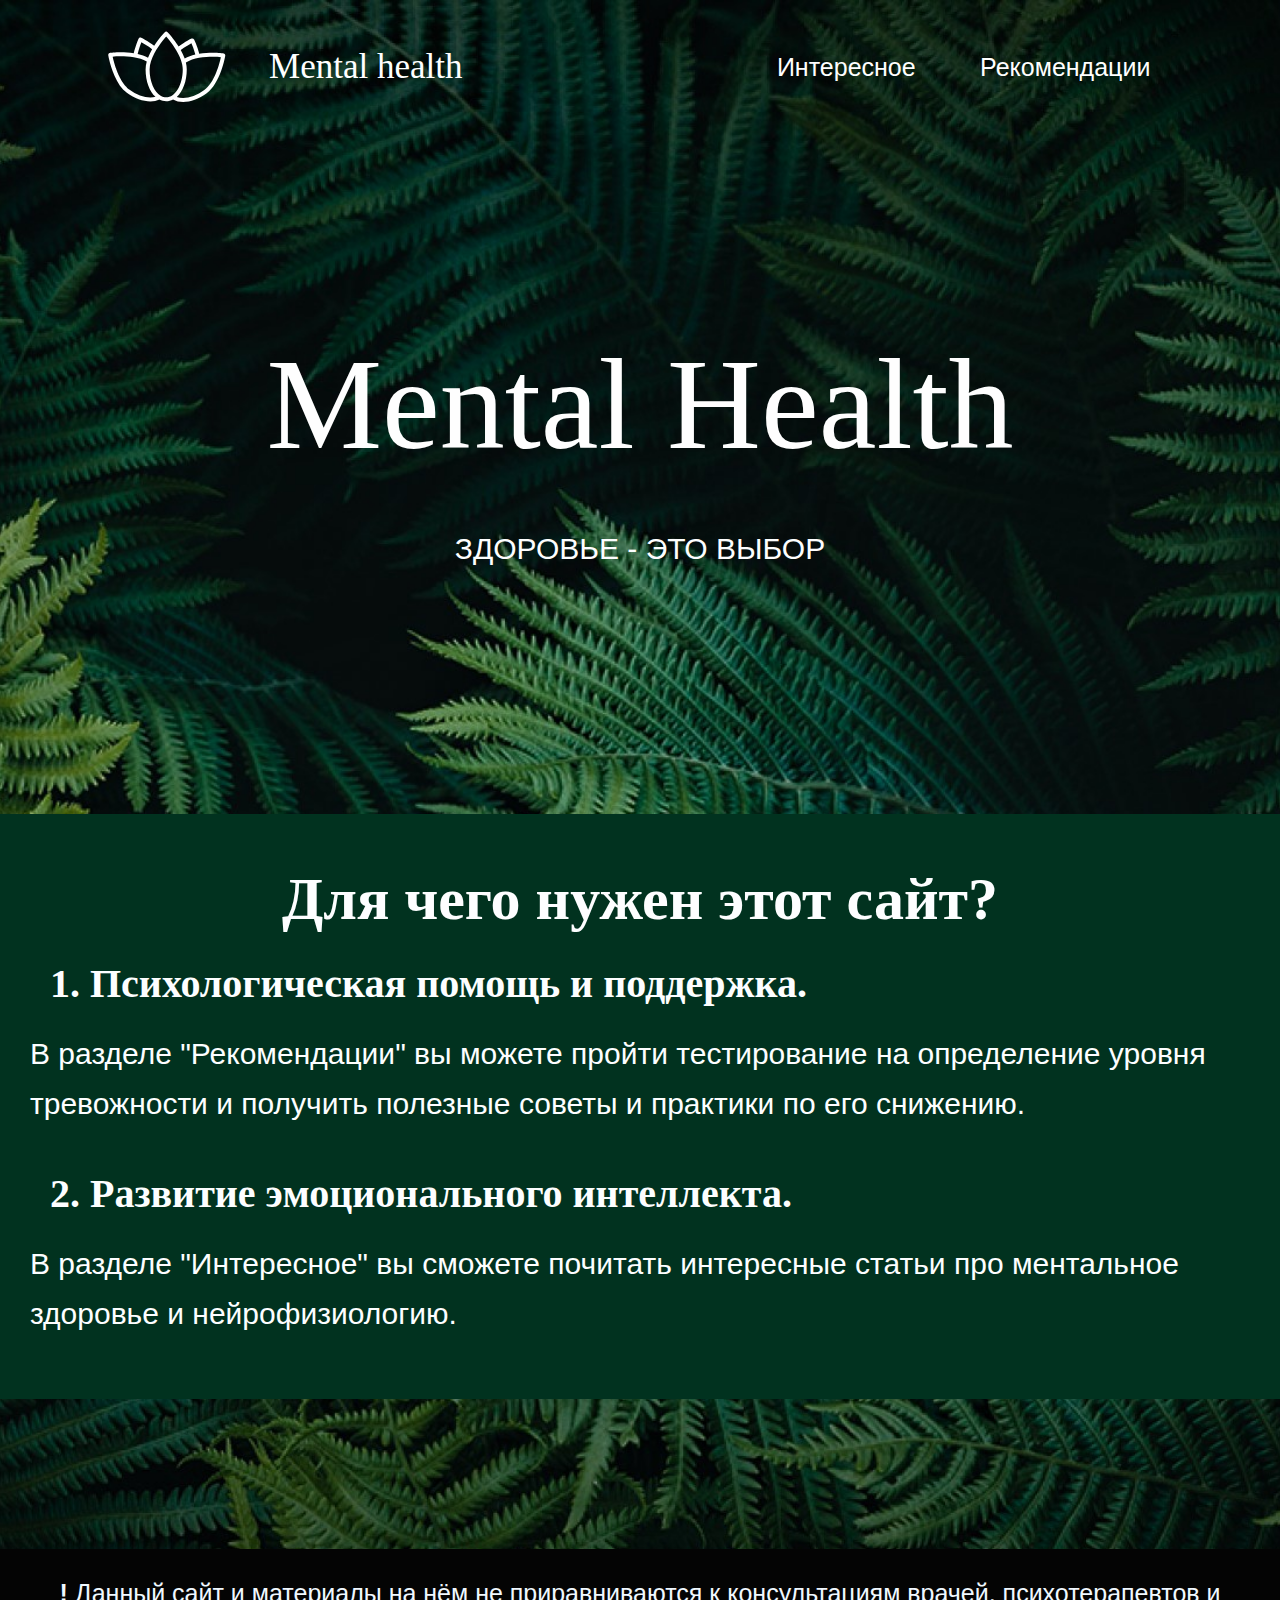
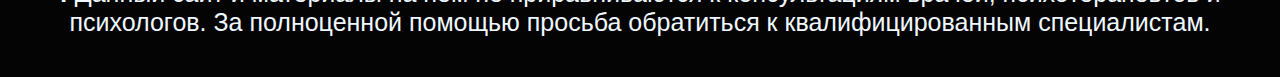
<file: index.html>
<!DOCTYPE html>
<html lang="en">
 <meta name="yandex-verification" content="2c03e5a5dcdff371" />   
<head>
    <link href="yandex_2c03e5a5dcdff371.html">
    <link rel="stylesheet" href="Main.css">

    <title> Mental health</title>
    <style> 
        .top {
            text-decoration: none;
           
        }
        body{
            background: url('imgp7\ \(3\).jpg') no-repeat center center;
            width: auto;
            background-size:cover;  
            background-repeat: no-repeat; 
        }
        body .about{
            background: url(imgfon1.jpg)   no-repeat center center;
            background-position: 50%;
            background-size: cover;  
            background-repeat: no-repeat; 
        }
        .header{
           
            min-height: 100%;
            font-size: 30px;
            padding-top: 150px;
            box-sizing: border-box;
            

        }
        .bottom{
            margin-top: 150px;
            padding-bottom: 30px;
            background-color: rgb(4, 4, 4);
            

        }
        .bottom p{
            padding: 10px;
            font-size: 25px;
            color: aliceblue;
            text-align: center;
            font-family:  'Arial Narrow Bold', sans-serif;
            padding-top: 30px;
        }
        
        .header p {
            font-weight:300px;
            padding-bottom:  10px;
            font-family: 'Times New Roman', Times, serif;
            font-size: 130px ;
            text-decoration: none;
            color: rgb(254, 254, 254);
            margin-top: 45px;
            display: flex; 
            justify-content: space-around;
            align-items: center;
            
        }
        .header .loz{
            text-align:center ;
            font-family: 'Arial Narrow Bold', sans-serif;
            color: rgb(253, 254, 255);
            padding-bottom: 100px;
            line-height: 30px;
            font-size: 30px;

            
            
        }
        .about{
            margin-top: 150px;
            padding-bottom: 30px;
            
        }
        .about h1{
            text-align:center ;
            font-family:Georgia, 'Times New Roman', Times, serif;
            color: rgb(253, 254, 255);
            padding-top: 70px;
            line-height: 30px;
            font-size: 60px;
            margin: auto; 
            padding-bottom: 35px;
        }
        .about h2{
            text-align:left ;
            font-family:Georgia, 'Times New Roman', Times, serif;
            color: rgb(253, 254, 255);
            padding-top: 20px;
            padding-left: 50px;
            line-height: 30px;
            font-size: 40px;
             
        }
        .about p{
            text-align:left ;
            font-family: 'Arial Narrow Bold', sans-serif;
            color: rgb(253, 254, 255);
            line-height: 50px;
            font-size: 30px;  
            padding: 30px;
        }
    
    </style>
</head>
<body> 
   
    <header class="top">
        <div class="logo"><img src="imgic.svg" height="30%" width="30%">
            <a href="index.html" class="logoh1">Mental health</a></div>
            <nav><a href="Useful.html">Интересное</a>
            <a href="Test.html">Рекомендации</a>
           </nav>
        
    </header>
    
    <div class="header">
        
        <div>
            <p>Mental Health</p>
            <p class="loz"> ЗДОРОВЬЕ - ЭТО ВЫБОР</p>
        </div>
    </div>
    
    <header class="about"> 
        <h1>Для чего нужен этот сайт?</h1>
        <ol>
        <li><h2><b>1. Психологическая помощь и поддержка.</b> </h2>
            <p class="annotation">В разделе "Рекомендации" вы можете пройти тестирование на определение уровня тревожности и получить полезные советы и практики по его снижению. </p></li>
        <li><h2><b>2. Развитие эмоционального интеллекта.</b></h2> 
            <p class="annotation">В разделе "Интересное" вы сможете почитать интересные статьи про ментальное здоровье и нейрофизиологию.</p></li>
        </ol>

    </header>
    <footer class="bottom">
        <p> <b>!</b> Данный сайт и материалы на нём не приравниваются к консультациям врачей, психотерапевтов и психологов. За полноценной помощью просьба обратиться к квалифицированным специалистам. </p>
    </footer>


</body>
</html>
</file>
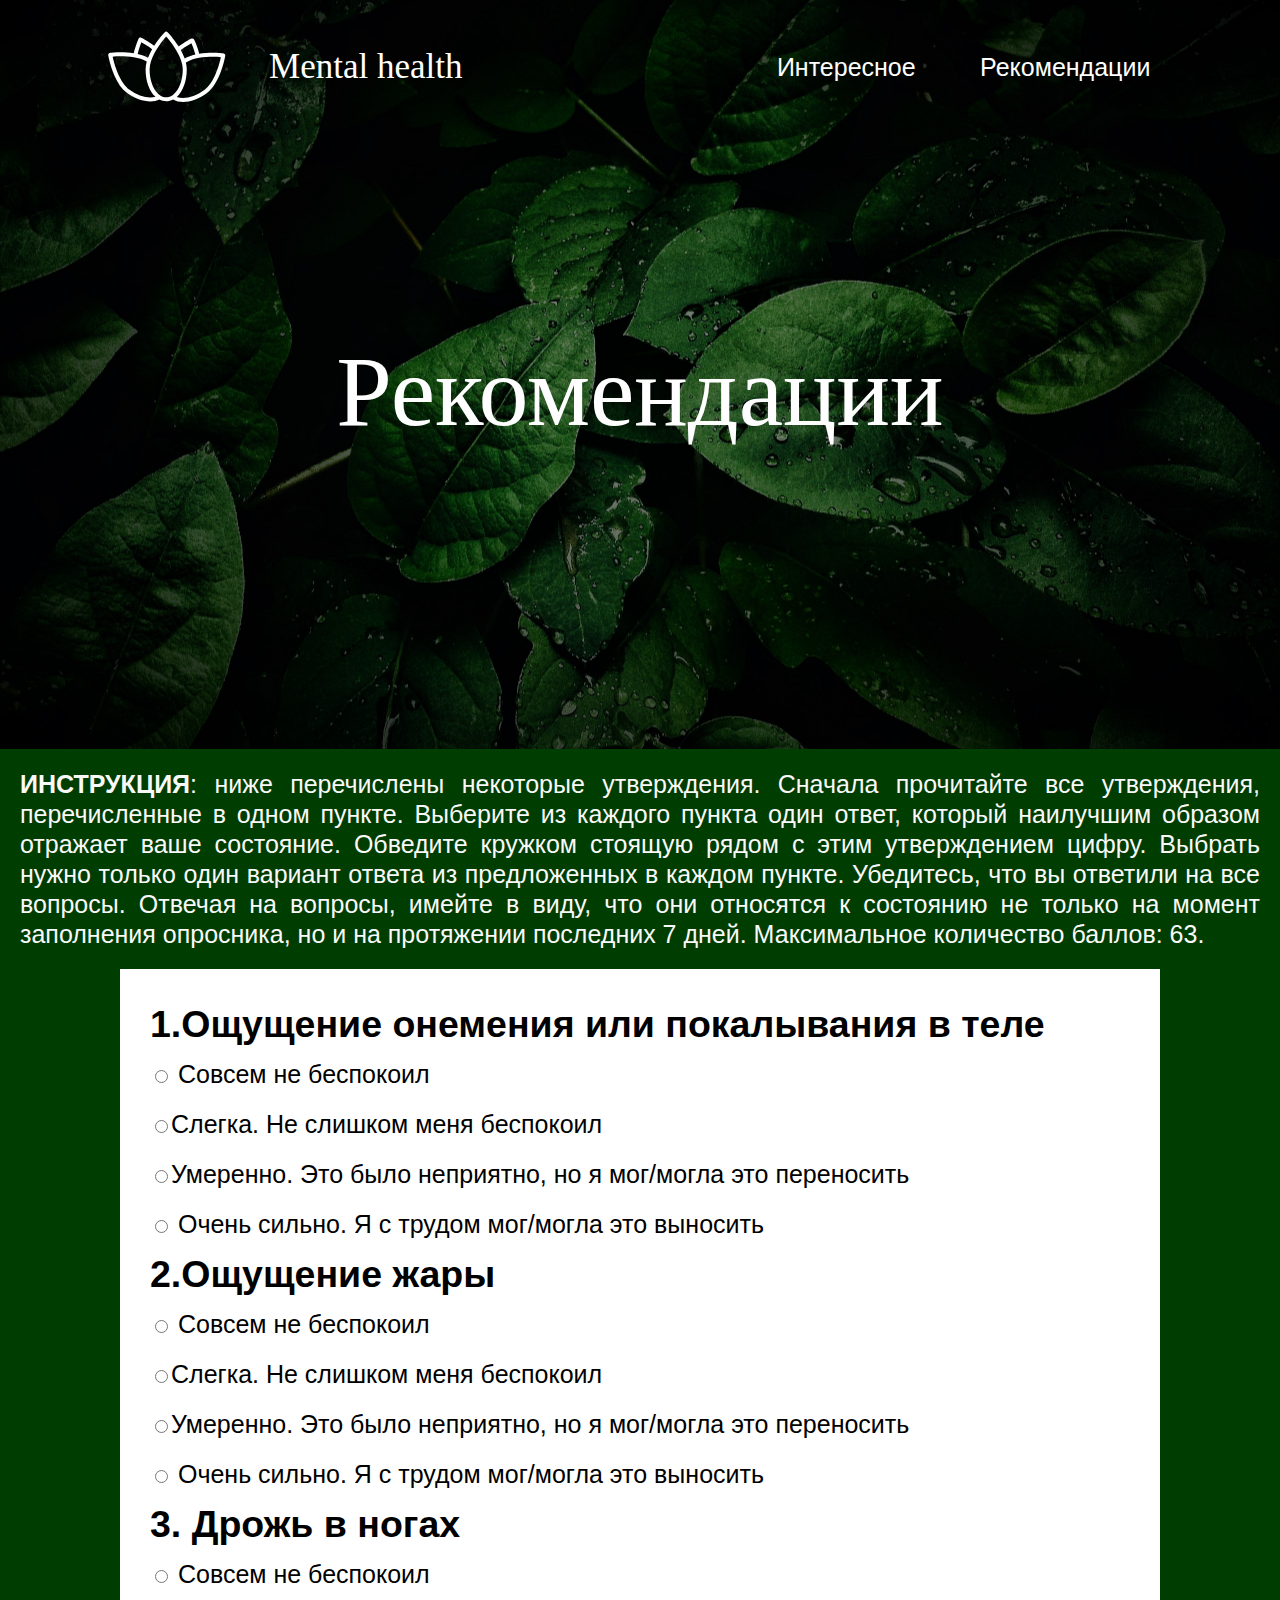
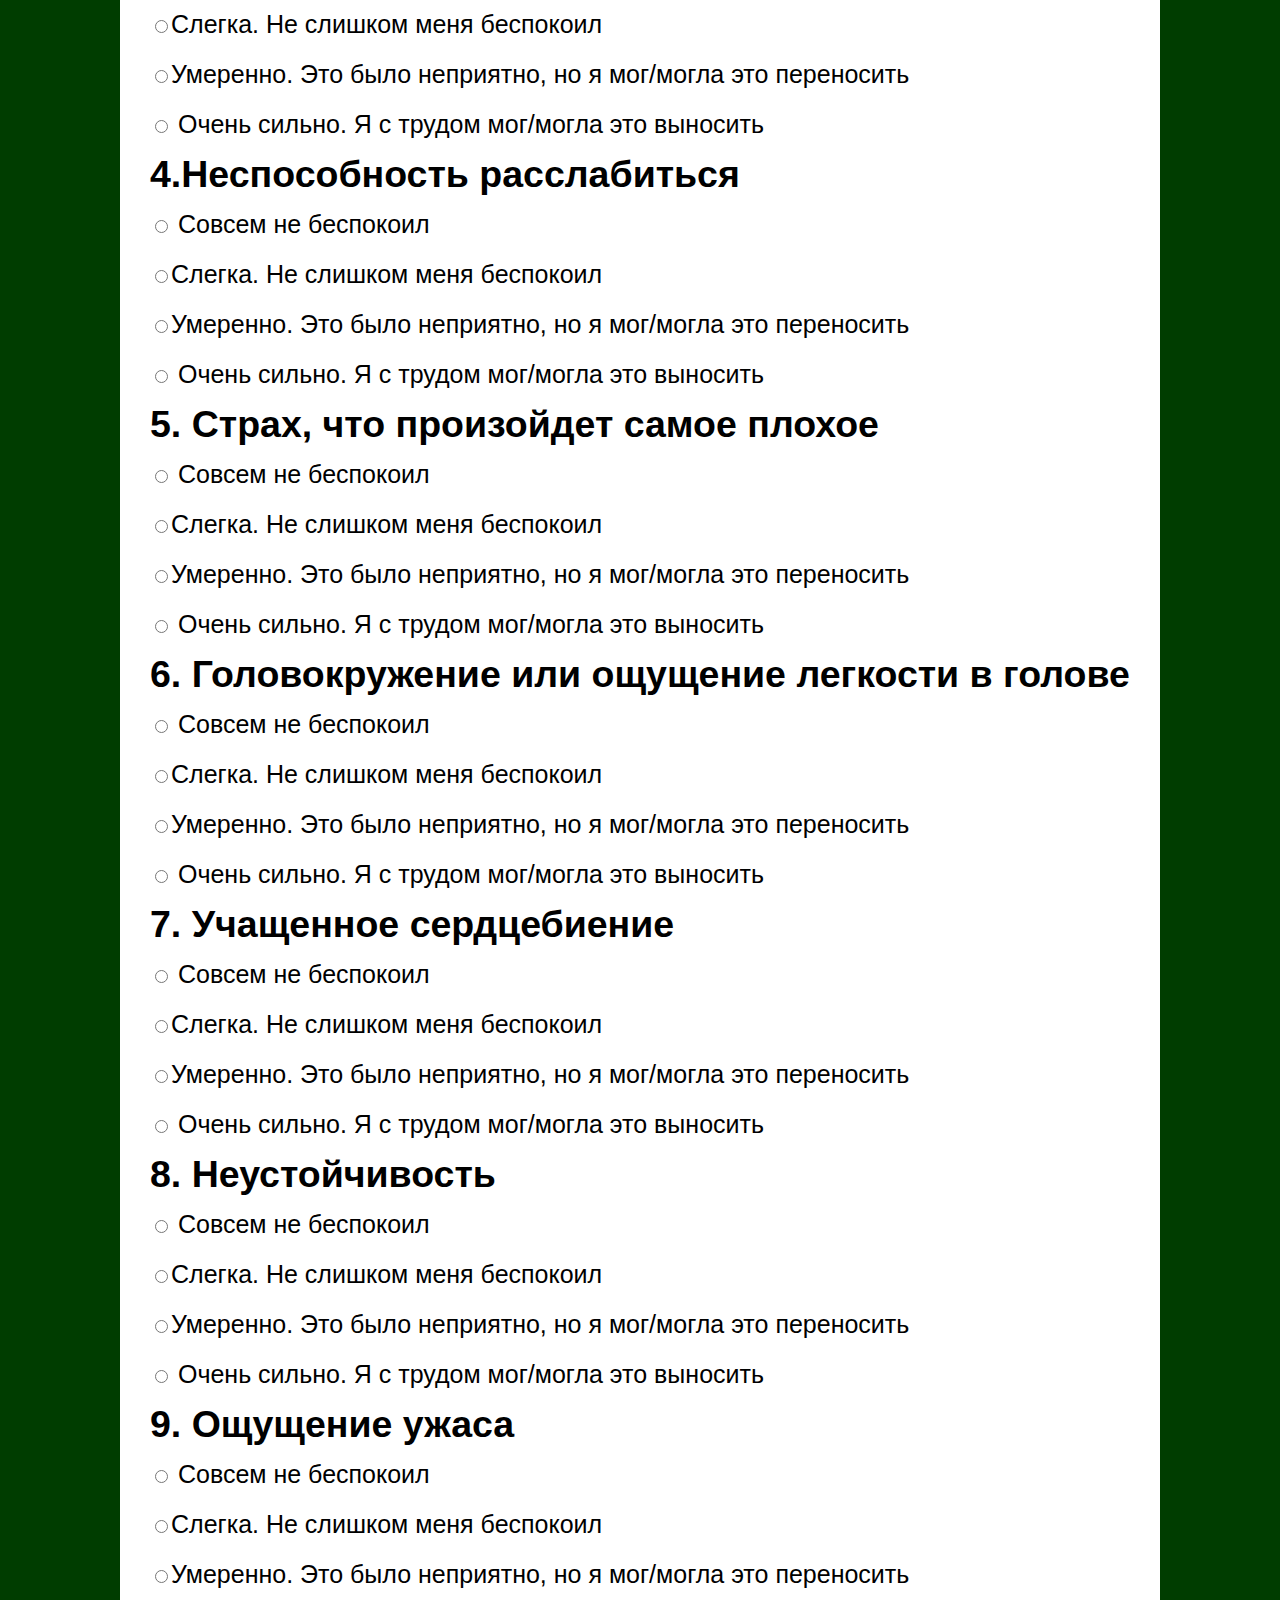
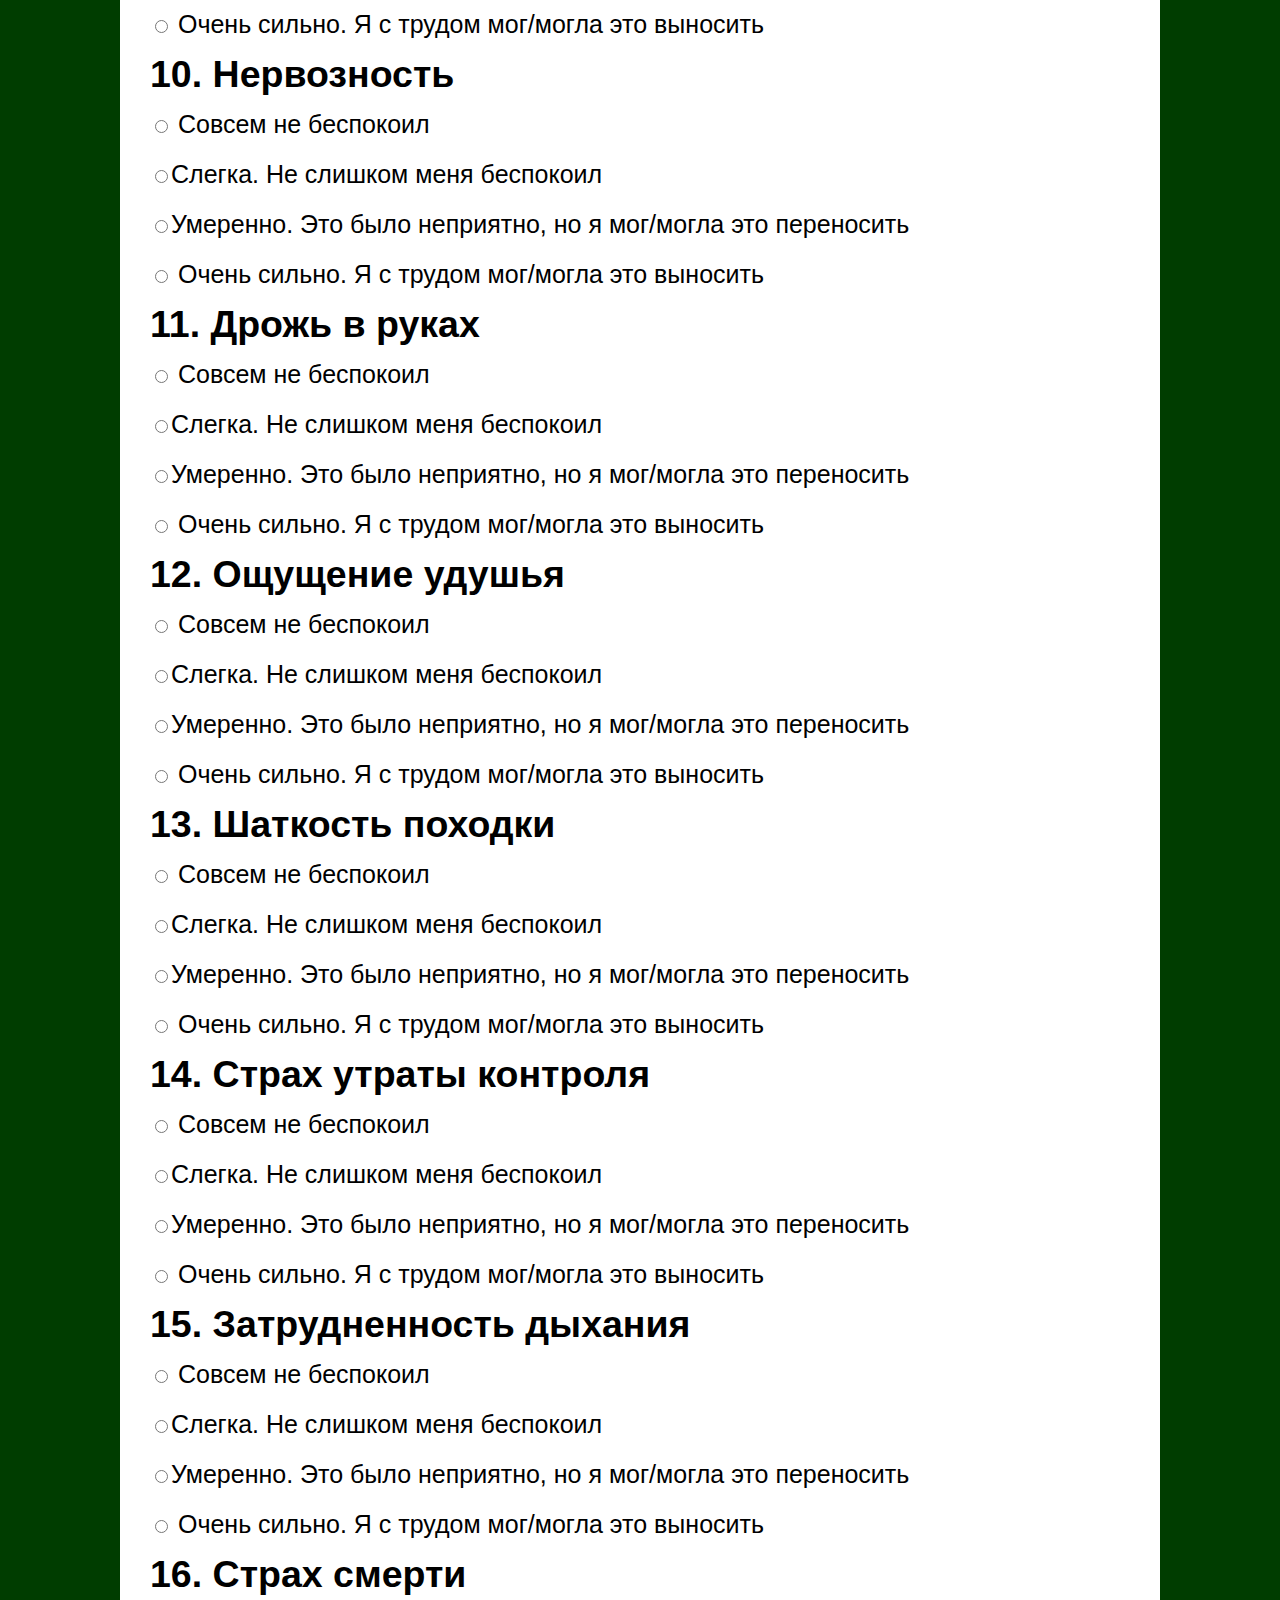
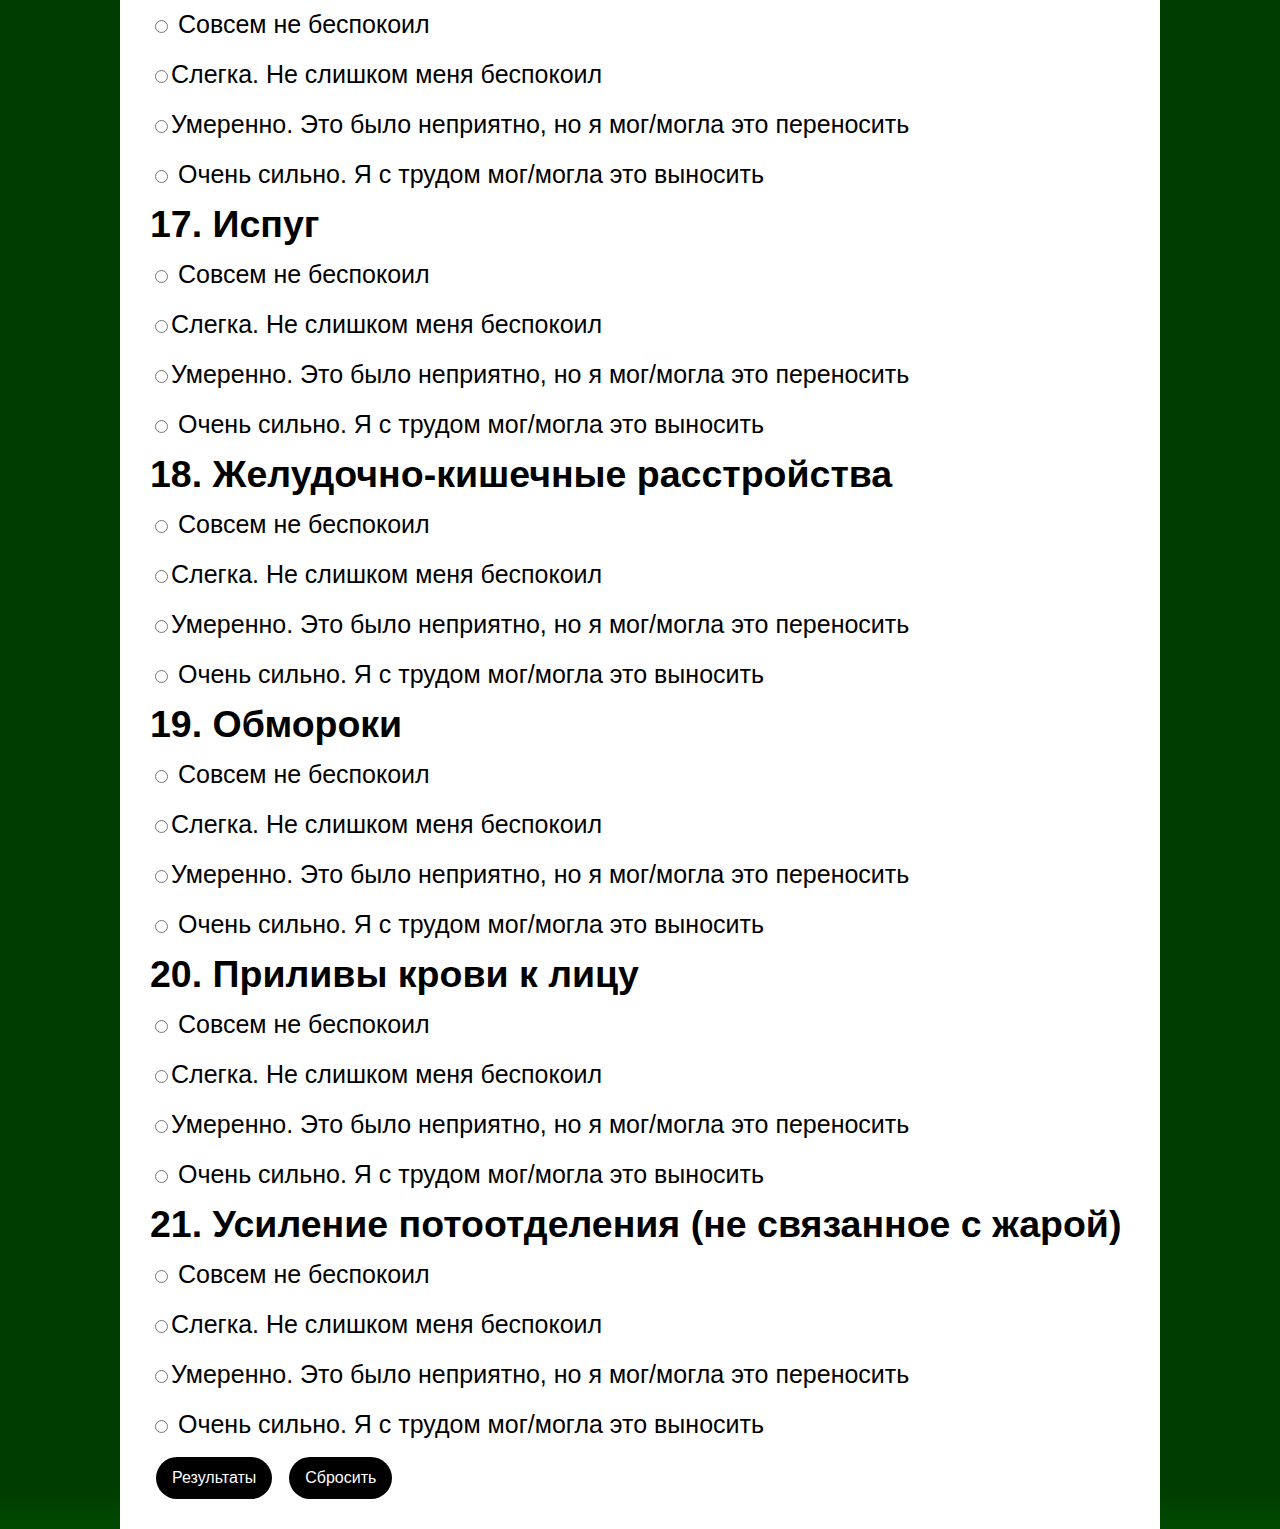
<file: Test.html>
﻿<!DOCTYPE html>
<html lang="en">
<head>
    <link rel="stylesheet" href="Main.css">
    
    <meta charset="UTF-8">
    <meta http-equiv="X-UA-Compatible" content="IE=edge">
    <meta name="viewport" content="width=device-width, initial-scale=1.0">
    <title>Help</title>
<style> 
    .test{
        font-family:'Gill Sans', 'Gill Sans MT', Calibri, 'Trebuchet MS', sans-serif ;
        padding: 30px;
        line-height: 50px;
        font-size: 25px;
        font-weight: 500;
  	background-color: rgb(255, 255, 255);
 	margin: auto;
        
	
width: 980px;
  	min-width: 50%;
  	max-width: 100%;
    width: fit-content;
    }
    body .ph{
        background: url(imgt.jpg)   no-repeat center center;
        background-position: 50%;
        background-size: cover;  
        background-repeat: no-repeat;

    }
    body {
        background: url(imgfon2.png)   no-repeat center center ;
        background-position: 50%;
        background-size: cover;  
        background-repeat: no-repeat;
    }
    .test h2{
        font-weight: 600;
    }
    
    #answ{
        color:red;
    }   

#bal{
	text-align:justify ;
  	width: 980px;
  	min-width: 50%;
  	max-width: 100%;
} 
    
.manual {
        font-family:'Gill Sans', 'Gill Sans MT', Calibri, 'Trebuchet MS', sans-serif  ;
        font-size: 25px;
        line-height: 30px;
        color: rgb(249, 249, 249);
        padding: 20px;
        text-align: justify;
    }
.inf{
        padding: 7px;
	    width: fit-content;
        line-height: 38px;
	    text-align:justify ;
        
    }
.name{
        padding: 7px;
	    width: fit-content;
        line-height: 38px;
	    text-align:justify ;
        font-size: 30px;
        font-weight: 290px;
        
}
.name2{
        padding: 7px;
	    width: fit-content;
        line-height: 38px;
	    text-align:justify ;
        font-size:28px;
        font-weight: 200;
}
.btn{
        border: none;
        outline: none;
        cursor: pointer;
        padding: 12px 16px;
        background-color: rgb(0, 0, 0);
        border-radius:100px;
        font-family: 'Arial Narrow Bold', sans-serif;
        font-size: 16px;
        margin-left: 6px;
        margin-right: 4px;
        color: rgb(255, 255, 255);
        
    }
        
.listv{
        list-style-type: decimal;
    }

    
.tag{
        font-weight:300px;
        padding-bottom:  300px;
        font-family: 'Times New Roman', Times, serif;
        font-size: 100px ;
        text-decoration: none;
        color: rgb(254, 254, 254);
        margin-top: 200px;
        display: flex; 
        justify-content: space-around;
        align-items: center;   
    }  
    </style>
</head>
<body>
 <div class="ph">
     <header class="top">
        <div class="logo"><img src="imgic.svg" height="30%" width="30%">
        <a href="index.html" class="logoh1"> Mental health</a></div>
        <nav class="menu"><a href="Useful.html">Интересное</a>
        <a href="Test.html">Рекомендации</a>
        </nav>
        
    </header>
    <p class="tag">Рекомендации</p>

 </div>
    <header class="manual"> 
        <b>ИНСТРУКЦИЯ</b>: ниже перечислены некоторые утверждения. Сначала прочитайте
    все утверждения, перечисленные в одном пункте. Выберите из каждого пункта
    один ответ, который наилучшим образом отражает ваше состояние. Обведите
    кружком стоящую рядом с этим утверждением цифру. Выбрать нужно только
    один вариант ответа из предложенных в каждом пункте. Убедитесь, что вы
    ответили на все вопросы.
        Отвечая на вопросы, имейте в виду, что они относятся к состоянию не только на
    момент заполнения опросника, но и на протяжении последних 7 дней.
        Максимальное количество баллов: 63.
  
    </header>
    
    <form class="test" onreset="clean()">
        <h2>1.Ощущение онемения или покалывания в теле</h2>
        <div><input  type="radio"  value="0"name="q1" id="q1_1" > <label for="q1_1">Совсем не беспокоил</label>  </div>
        <div><input type="radio" value="1" name="q1" id="q1_2"><label for="q1_2">Слегка. Не слишком меня беспокоил</label></div>
        <div><input type="radio" value="2" name="q1" id="q1_3"><label for="q1_3">Умеренно. Это было неприятно, но я мог/могла это переносить </label></div>
        <div><input type="radio" value="3" name="q1" id="q1_4"><label for="q1_4"> Очень сильно. Я с трудом мог/могла это выносить </label></div>
        
        <h2>2.Ощущение жары </h2>
        <div><input  type="radio"  value="0"name="q2" id="q2_1" > <label for="q2_1">Совсем не беспокоил</label>  </div>
        <div><input type="radio" value="1" name="q2" id="q2_2"><label for="q2_2">Слегка. Не слишком меня беспокоил</label></div>
        <div><input type="radio" value="2" name="q2" id="q2_3"><label for="q2_3">Умеренно. Это было неприятно, но я мог/могла это переносить </label></div>
        <div><input type="radio" value="3" name="q2" id="q2_4"><label for="q2_4"> Очень сильно. Я с трудом мог/могла это выносить </label></div>
        
        <h2>3. Дрожь в ногах </h2>
        <div><input  type="radio"  value="0"name="q3" id="q3_1" > <label for="q3_1">Совсем не беспокоил</label>  </div>
        <div><input type="radio" value="1" name="q3" id="q3_2"><label for="q3_2">Слегка. Не слишком меня беспокоил</label></div>
        <div><input type="radio" value="2" name="q3" id="q3_3"><label for="q3_3">Умеренно. Это было неприятно, но я мог/могла это переносить </label></div>
        <div><input type="radio" value="3" name="q3" id="q3_4"><label for="q3_4"> Очень сильно. Я с трудом мог/могла это выносить </label></div>
        
        <h2>4.Неспособность расслабиться </h2>
        <div><input  type="radio"  value="0"name="q4" id="q4_1" > <label for="q4_1">Совсем не беспокоил</label>  </div>
        <div><input type="radio" value="1" name="q4" id="q4_2"><label for="q4_2">Слегка. Не слишком меня беспокоил</label></div>
        <div><input type="radio" value="2" name="q4" id="q4_3"><label for="q4_3">Умеренно. Это было неприятно, но я мог/могла это переносить </label></div>
        <div><input type="radio" value="3" name="q4" id="q4_4"><label for="q4_4"> Очень сильно. Я с трудом мог/могла это выносить </label></div>
        
        <h2>5. Страх, что произойдет самое плохое </h2>
        <div><input  type="radio"  value="0"name="q5" id="q5_1" > <label for="q5_1">Совсем не беспокоил</label>  </div>
        <div><input type="radio" value="1" name="q5" id="q5_2"><label for="q5_2">Слегка. Не слишком меня беспокоил</label></div>
        <div><input type="radio" value="2" name="q5" id="q5_3"><label for="q5_3">Умеренно. Это было неприятно, но я мог/могла это переносить </label></div>
        <div><input type="radio" value="3" name="q5" id="q5_4"><label for="q5_4"> Очень сильно. Я с трудом мог/могла это выносить </label></div>
        
        <h2>6. Головокружение или ощущение легкости в голове</h2>
        <div><input  type="radio"  value="0"name="q6" id="q6_1" > <label for="q6_1">Совсем не беспокоил</label>  </div>
        <div><input type="radio" value="1" name="q6" id="q6_2"><label for="q6_2">Слегка. Не слишком меня беспокоил</label></div>
        <div><input type="radio" value="2" name="q6" id="q6_3"><label for="q6_3">Умеренно. Это было неприятно, но я мог/могла это переносить </label></div>
        <div><input type="radio" value="3" name="q6" id="q6_4"><label for="q6_4"> Очень сильно. Я с трудом мог/могла это выносить </label></div>

        <h2>7. Учащенное сердцебиение</h2>
        <div><input  type="radio"  value="0"name="q7" id="q7_1" > <label for="q7_1">Совсем не беспокоил</label>  </div>
        <div><input type="radio" value="1" name="q7" id="q7_2"><label for="q7_2">Слегка. Не слишком меня беспокоил</label></div>
        <div><input type="radio" value="2" name="q7" id="q7_3"><label for="q7_3">Умеренно. Это было неприятно, но я мог/могла это переносить </label></div>
        <div><input type="radio" value="3" name="q7" id="q7_4"><label for="q7_4"> Очень сильно. Я с трудом мог/могла это выносить </label></div>
        
        <h2>8. Неустойчивость</h2>
        <div><input  type="radio"  value="0"name="q8" id="q8_1" > <label for="q8_1">Совсем не беспокоил</label>  </div>
        <div><input type="radio" value="1" name="q8" id="q8_2"><label for="q8_2">Слегка. Не слишком меня беспокоил</label></div>
        <div><input type="radio" value="2" name="q8" id="q8_3"><label for="q8_3">Умеренно. Это было неприятно, но я мог/могла это переносить </label></div>
        <div><input type="radio" value="3" name="q8" id="q8_4"><label for="q8_4"> Очень сильно. Я с трудом мог/могла это выносить </label></div>

        <h2>9. Ощущение ужаса</h2>
        <div><input  type="radio"  value="0"name="q9" id="q9_1" > <label for="q9_1">Совсем не беспокоил</label>  </div>
        <div><input type="radio" value="1" name="q9" id="q9_2"><label for="q9_2">Слегка. Не слишком меня беспокоил</label></div>
        <div><input type="radio" value="2" name="q9" id="q9_3"><label for="q9_3">Умеренно. Это было неприятно, но я мог/могла это переносить </label></div>
        <div><input type="radio" value="3" name="q9" id="q9_4"><label for="q9_4"> Очень сильно. Я с трудом мог/могла это выносить </label></div>

        <h2>10. Нервозность</h2>
        <div><input  type="radio"  value="0"name="q10" id="q10_1" > <label for="q10_1">Совсем не беспокоил</label>  </div>
        <div><input type="radio" value="1" name="q10" id="q10_2"><label for="q10_2">Слегка. Не слишком меня беспокоил</label></div>
        <div><input type="radio" value="2" name="q10" id="q10_3"><label for="q10_3">Умеренно. Это было неприятно, но я мог/могла это переносить </label></div>
        <div><input type="radio" value="3" name="q10" id="q10_4"><label for="q10_4"> Очень сильно. Я с трудом мог/могла это выносить </label></div>

        <h2>11. Дрожь в руках</h2>
        <div><input  type="radio"  value="0"name="q11" id="q11_1" > <label for="q11_1">Совсем не беспокоил</label>  </div>
        <div><input type="radio" value="1" name="q11" id="q11_2"><label for="q11_2">Слегка. Не слишком меня беспокоил</label></div>
        <div><input type="radio" value="2" name="q11" id="q11_3"><label for="q11_3">Умеренно. Это было неприятно, но я мог/могла это переносить </label></div>
        <div><input type="radio" value="3" name="q11" id="q11_4"><label for="q11_4"> Очень сильно. Я с трудом мог/могла это выносить </label></div>

        <h2>12. Ощущение удушья</h2>
        <div><input  type="radio"  value="0"name="q12" id="q12_1" > <label for="q12_1">Совсем не беспокоил</label>  </div>
        <div><input type="radio" value="1" name="q12" id="q12_2"><label for="q12_2">Слегка. Не слишком меня беспокоил</label></div>
        <div><input type="radio" value="2" name="q12" id="q12_3"><label for="q12_3">Умеренно. Это было неприятно, но я мог/могла это переносить </label></div>
        <div><input type="radio" value="3" name="q12" id="q12_4"><label for="q12_4"> Очень сильно. Я с трудом мог/могла это выносить </label></div>

        <h2>13. Шаткость походки</h2>
        <div><input  type="radio"  value="0"name="q13" id="q13_1" > <label for="q13_1">Совсем не беспокоил</label>  </div>
        <div><input type="radio" value="1" name="q13" id="q13_2"><label for="q13_2">Слегка. Не слишком меня беспокоил</label></div>
        <div><input type="radio" value="2" name="q13" id="q13_3"><label for="q13_3">Умеренно. Это было неприятно, но я мог/могла это переносить </label></div>
        <div><input type="radio" value="3" name="q13" id="q13_4"><label for="q13_4"> Очень сильно. Я с трудом мог/могла это выносить </label></div>

        <h2>14. Страх утраты контроля</h2>
        <div><input  type="radio"  value="0"name="q14" id="q14_1" > <label for="q14_1">Совсем не беспокоил</label>  </div>
        <div><input type="radio" value="1" name="q14" id="q14_2"><label for="q14_2">Слегка. Не слишком меня беспокоил</label></div>
        <div><input type="radio" value="2" name="q14" id="q14_3"><label for="q14_3">Умеренно. Это было неприятно, но я мог/могла это переносить </label></div>
        <div><input type="radio" value="3" name="q14" id="q14_4"><label for="q14_4"> Очень сильно. Я с трудом мог/могла это выносить </label></div>

        <h2>15. Затрудненность дыхания</h2>
        <div><input  type="radio"  value="0"name="q15" id="q15_1" > <label for="q15_1">Совсем не беспокоил</label>  </div>
        <div><input type="radio" value="1" name="q15" id="q15_2"><label for="q15_2">Слегка. Не слишком меня беспокоил</label></div>
        <div><input type="radio" value="2" name="q15" id="q15_3"><label for="q15_3">Умеренно. Это было неприятно, но я мог/могла это переносить </label></div>
        <div><input type="radio" value="3" name="q15" id="q15_4"><label for="q15_4"> Очень сильно. Я с трудом мог/могла это выносить </label></div>

        <h2>16. Страх смерти</h2>
        <div><input  type="radio"  value="0"name="q16" id="q16_1" > <label for="q16_1">Совсем не беспокоил</label>  </div>
        <div><input type="radio" value="1" name="q16" id="q16_2"><label for="q16_2">Слегка. Не слишком меня беспокоил</label></div>
        <div><input type="radio" value="2" name="q16" id="q16_3"><label for="q16_3">Умеренно. Это было неприятно, но я мог/могла это переносить </label></div>
        <div><input type="radio" value="3" name="q16" id="q16_4"><label for="q16_4"> Очень сильно. Я с трудом мог/могла это выносить </label></div>

        <h2>17. Испуг</h2>
        <div><input  type="radio"  value="0"name="q17" id="q17_1" > <label for="q17_1">Совсем не беспокоил</label>  </div>
        <div><input type="radio" value="1" name="q17" id="q17_2"><label for="q17_2">Слегка. Не слишком меня беспокоил</label></div>
        <div><input type="radio" value="2" name="q17" id="q17_3"><label for="q17_3">Умеренно. Это было неприятно, но я мог/могла это переносить </label></div>
        <div><input type="radio" value="3" name="q17" id="q17_4"><label for="q17_4"> Очень сильно. Я с трудом мог/могла это выносить </label></div>

        <h2>18. Желудочно-кишечные расстройства</h2>
        <div><input  type="radio"  value="0"name="q18" id="q18_1" > <label for="q18_1">Совсем не беспокоил</label>  </div>
        <div><input type="radio" value="1" name="q18" id="q18_2"><label for="q18_2">Слегка. Не слишком меня беспокоил</label></div>
        <div><input type="radio" value="2" name="q18" id="q18_3"><label for="q18_3">Умеренно. Это было неприятно, но я мог/могла это переносить </label></div>
        <div><input type="radio" value="3" name="q18" id="q18_4"><label for="q18_4"> Очень сильно. Я с трудом мог/могла это выносить </label></div>

        <h2>19. Обмороки</h2>
        <div><input  type="radio"  value="0"name="q19" id="q19_1" > <label for="q19_1">Совсем не беспокоил</label>  </div>
        <div><input type="radio" value="1" name="q19" id="q19_2"><label for="q19_2">Слегка. Не слишком меня беспокоил</label></div>
        <div><input type="radio" value="2" name="q19" id="q19_3"><label for="q19_3">Умеренно. Это было неприятно, но я мог/могла это переносить </label></div>
        <div><input type="radio" value="3" name="q19" id="q19_4"><label for="q19_4"> Очень сильно. Я с трудом мог/могла это выносить </label></div>

        <h2>20. Приливы крови к лицу</h2>
        <div><input  type="radio"  value="0"name="q20" id="q20_1" > <label for="q20_1">Совсем не беспокоил</label>  </div>
        <div><input type="radio" value="1" name="q20" id="q20_2"><label for="q20_2">Слегка. Не слишком меня беспокоил</label></div>
        <div><input type="radio" value="2" name="q20" id="q20_3"><label for="q20_3">Умеренно. Это было неприятно, но я мог/могла это переносить </label></div>
        <div><input type="radio" value="3" name="q20" id="q20_4"><label for="q20_4"> Очень сильно. Я с трудом мог/могла это выносить </label></div>

        <h2>21. Усиление потоотделения (не связанное с жарой)</h2>
        <div><input  type="radio"  value="0"name="q21" id="q21_1" > <label for="q21_1">Совсем не беспокоил</label>  </div>
        <div><input type="radio" value="1" name="q21" id="q21_2"><label for="q21_2">Слегка. Не слишком меня беспокоил</label></div>
        <div><input type="radio" value="2" name="q21" id="q21_3"><label for="q21_3">Умеренно. Это было неприятно, но я мог/могла это переносить </label></div>
        <div><input type="radio" value="3" name="q21" id="q21_4"><label for="q21_4"> Очень сильно. Я с трудом мог/могла это выносить </label></div>


        
        


        <p><input type="button" value="Результаты"  onclick="chek()" class="btn">
        <input type="reset" value="Сбросить" class="btn" >
        </p>

        
        <p id="answ"> </p>
        <p id="bal"> </p>


        </form>
    <script>
        function clean(){
            let answ=document.getElementById('answ')
            let bal=document.getElementById('bal')
            bal.innerHTML=''
            answ.innerHTML=''
        }
        function chek(){ 
            let noansw=''
            let res=0
            let answ=document.getElementById('answ')
            let bal=document.getElementById('bal')
            if (document.forms[0].q1.value=='') noansw+='Вы не ответили на первый вопрос'+'<br>'
            res+=+document.forms[0].q1.value
            if (document.forms[0].q2.value=='') noansw+='Вы не ответили на второй вопрос'+'<br>'
            res+=+document.forms[0].q2.value
            if (document.forms[0].q3.value=='') noansw+='Вы не ответили на третий вопрос'+'<br>'
            res+=+document.forms[0].q3.value
            if (document.forms[0].q4.value=='') noansw+='Вы не ответили на четвёртый вопрос'+'<br>'
            res+=+document.forms[0].q4.value
            if (document.forms[0].q5.value=='') noansw+='Вы не ответили на пятый вопрос'+'<br>'
            res+=+document.forms[0].q5.value
            if (document.forms[0].q6.value=='') noansw+='Вы не ответили на шестой вопрос'+'<br>'
            res+=+document.forms[0].q6.value
            if (document.forms[0].q7.value=='') noansw+='Вы не ответили на седьмой вопрос'+'<br>'
            res+=+document.forms[0].q7.value
            if (document.forms[0].q8.value=='') noansw+='Вы не ответили на восьмой вопрос'+'<br>'
            res+=+document.forms[0].q8.value
            if (document.forms[0].q9.value=='') noansw+='Вы не ответили на девятый вопрос'+'<br>'
            res+=+document.forms[0].q9.value
            if (document.forms[0].q10.value=='') noansw+='Вы не ответили на десятый вопрос'+'<br>'
            res+=+document.forms[0].q10.value
            if (document.forms[0].q11.value=='') noansw+='Вы не ответили на одиннадцатый вопрос'+'<br>'
            res+=+document.forms[0].q11.value
            if (document.forms[0].q12.value=='') noansw+='Вы не ответили на двенадцатый вопрос'+'<br>'
            res+=+document.forms[0].q12.value
            if (document.forms[0].q13.value=='') noansw+='Вы не ответили на тринадцатый вопрос'+'<br>'
            res+=+document.forms[0].q13.value
            if (document.forms[0].q14.value=='') noansw+='Вы не ответили на четырнадцатый вопрос'+'<br>'
            res+=+document.forms[0].q14.value
            if (document.forms[0].q15.value=='') noansw+='Вы не ответили на пятнадцатый вопрос'+'<br>'
            res+=+document.forms[0].q15.value
            if (document.forms[0].q16.value=='') noansw+='Вы не ответили на шестнадцатый вопрос'+'<br>'
            res+=+document.forms[0].q16.value
            if (document.forms[0].q17.value=='') noansw+='Вы не ответили на семнадцатый вопрос'+'<br>'
            res+=+document.forms[0].q17.value
            if (document.forms[0].q18.value=='') noansw+='Вы не ответили на восемнадцатый вопрос'+'<br>'
            res+=+document.forms[0].q18.value
            if (document.forms[0].q19.value=='') noansw+='Вы не ответили на девятнадцатый вопрос'+'<br>'
            res+=+document.forms[0].q19.value
            if (document.forms[0].q20.value=='') noansw+='Вы не ответили на двадцатый вопрос'+'<br>'
            res+=+document.forms[0].q20.value
            if (document.forms[0].q21.value=='') noansw+='Вы не ответили на двадцать первый вопрос'+'<br>'
            res+=+document.forms[0].q21.value



            bal.innerHTML='<b>!</b> Необходимо ответить на все вопросы, чтобы результаты теста были корректны.'
            answ.innerHTML=noansw
            
            if(noansw=='') if(res>0 && res<=16) {
		        bal.innerHTML= '<p>Баллы: '+res+ '<p>Низкий уровень тревожности.</p>'+'<h2>Откуда берется тревога</h2><p class="inf">Причины ситуативной тревоги обычно кроются в конкретных событиях, вызывающих беспокойство. Например, увольнение с работы, смена места жительства, проблемы в семье. Причины постоянной тревожности могут быть физическими: изменения гормонального фона, стресс, депрессия, иные расстройства психики. Иногда тревожность «родом из детства»: если ребенок был свидетелем беспокойства родителей по поводу и без. Например, взрослые могли сильно переживать по мелочам, нагнетали, раздували из мухи слона — и ребенок зафиксировал такую модель поведения.</p><h2>Решение проблемы </h2><p class="inf"> Эти шаги помогут быстро успокоиться в конкретной ситуации, однако следует понимать, что они не избавят от проблемы окончательно — нужно пересматривать и свой образ жизни. Откажитесь от кофе, энергетических напитков, наладьте режим сна, „профильтруйте“ окружение, фильмы, музыку, просмотр новостей, начните заниматься спортом. Когда состояние тревоги длится более 6 месяцев и сопровождается физическими симптомами, то речь может идти о тревожном расстройстве, которое само не пройдет. В таком случае требуется помощь психолога или психотерапевта. Методы релаксации нужно осваивать заранее, чтобы в критический момент можно былозапросто противостоять раздражению и психической усталости. При регулярных занятиях релаксационные упражнения постепенно станут привычкой. Большинство из нас уже настолько привыкло к душевному и мышечному напряжению, что воспринимают его как естественное состояние, даже не осознавая, насколько это вредно.</p> <h3> Практики для снижения уровня тревоги:</h3>  <p class ="name">Мышечная релаксация</p><p class="inf">Повышенная тревожность стимулирует мышечное напряжение, а оно лишь усиливает дискомфорт. Чтобы этого избежать, учимся расслаблять мышцы. Поочередно напрягаем и расслабляем спустя 7-10 секунд конкретные группы мышц: лоб, рот, нос, кисти, пресс, бедра.<p class="name"> Массаж и самомассаж.</p><p class="inf"> Делать просто руками или при помощи подручных средств. Например, если есть массажные колючие мячики, то массаж можно делать при помощи них. Менять температуры: делать массаж теплым, холодным. Цель – обеспечить разнообразие телесных ощущений, и тем самым почувствовать тело, «заземлить» себя. Почувствуйте разницу структуры тела под пальцами, обратите внимание на свои ощущения. Не забывайте, что массажировать можно не только руки, ноги, стопы, бёдра, живот, но и уши, лоб, лицо, шею, голову, пальцы рук и ног - в этих частях тела также могут быть зажимы, в них тоже скапливается напряжение.</p><p class ="name">Дыхательные практики: </p><p class="inf">Чем чаще вы будете тренироваться в спокойном состоянии, тем лучше у вас получится использовать этот опыт в ситуациях, провоцирующих тревогу.<p class ="name2">Ровное дыхание</p><p class ="inf">Это очень простое дыхательное упражнение, выполнять его можно в любом месте и в любое время. Оно помогает успокоить центральную нервную систему, что, в свою очередь, усиливает внимание и уменьшает признаки тревоги и стресса. Эта техника особенно полезна в моменты, когда вы чувствуете раздражение и гнев или если долго не можете заснуть.<ol><li>1.    Вдохните через нос, сосчитав до четырех.</li><li>2.     Задержите дыхание.</li><li>3.      Выдохните через нос, также сосчитав до четырех. Когда вы привыкнете считать до четырех, начинайте увеличивать счет во время вдоха и выдоха до шести, а потом до восьми.</li></ol><p class="name2">Брюшное(диафрагмальное) дыхание</p><p class="inf">Большинство из нас забыли, как правильно дышать. Мы дышим ртом: поверхностно, неглубоко, практически не используя диафрагму. При таком дыхании задействована только верхняя часть легких и мы недополучаем кислород.</p><ol><li>1.      Положите одну руку на грудь, а другую на живот. Когда вы делаете глубокий вдох, рука на животе должна приподниматься выше, чем рука на груди. Это гарантирует, что диафрагма наполняет легкие воздухом полностью.</li><li>2.    После выдоха через рот сделайте медленный глубокий вдох через нос, сосчитав до четырех или до пяти, и задержите дыхание на 4-5 секунд.</li><li>3.       Медленно выдохните через рот на счет пять.</li><li>4.     Повторите цикл еще четыре раза (в общей сложности вы сделаете пять глубоких вдохов), а затем постарайтесь делать один вдох каждые десять секунд (то есть шесть вдохов в минуту). Когда вы освоите эту технику, можно будет включать в упражнение слова: например, вдыхать на слове «релаксация» и выдыхать на «стрессе» или «гневе». Идея в том, чтобы во время вдоха вы как бы поглощали позитивную эмоцию, а на выдохе выпускали негативную.</li></ol><p class="name2">Дыхание с чередованием ноздрей</p><p class="inf">Чтобы выполнить это упражнение, вдыхайте через одну ноздрю, задерживайте дыхание, а потом выдыхайте через другую в соотношении 2:8:4. Один «подход» состоит из шести шагов. Начните с трех подходов и постепенно увеличивайте их количество. Шаги в рамках одного подхода:</p><ol><li>1.	Вдохните через левую ноздрю, закрыв правую большим пальцем и считая до четырех.</li><li>2.  Задержите дыхание, закрыв обе ноздри и считая до шестнадцати.</li><li>3.Выдохните через правую ноздрю, закрыв левую безымянным пальцем и мизинцем и считая до восьми.</li><li>4.	Вдохните через правую ноздрю (левая все еще закрыта безымянным пальцем и мизинцем), считая до четырех.</li><li>5.	Задержите дыхание, закрыв обе ноздри и считая до шестнадцати.</li><li>6.	Выдохните через левую ноздрю (правая все еще закрыта большим пальцем), считая до восьми.</li></ol><p class="name">Медитация</p><ol><li>1. Сядьте поудобнее или займите положение лежа. </li><li>2. Закройте глаза.</li><li>3.       Сконцентрируйтесь на дыхании. Вдыхайте и выдыхайте через нос. Вдохи и выдохи должны осуществляться медленно, без усилий.</li><li>4.      Фиксируйте свои ощущения, связанные с дыханием; ориентируясь на внутренние ощущения, "понаблюдайте" за тем, как поднимается и опускается область живота во время вдоха и выдоха, как двигается грудная клетка, плечи; "прислушайтесь" к вашему телу. Как только ваши мысли начинают "прыгать" или появляются такие мысли, которые "перетягивают на себя одеяло внимания", снова концентрируйтесь на дыхании.</li><li>5.        Реагируйте на все ваши физические ощущения и эмоции точно так же, как вы реагируете на мысли: фиксируйте их присутствие, дайте им возможность возникать и исчезать в вашем теле, проходить через него, однако продолжайте концентрироваться на дыхании. Медитируйте для начала по три минуты в день, постепенно увеличивая продолжительность медитации.</li></ol>'}



            if(noansw=='') if (res>=17 && res<=32) {
                bal.innerHTML='<p>Баллы: '+res+ '<p>Средний уровень тревожности.</p>'+'<h2>Откуда берется тревога</h2><p class="inf">Причины ситуативной тревоги обычно кроются в конкретных событиях, вызывающих беспокойство. Например, увольнение с работы, смена места жительства, проблемы в семье. Причины постоянной тревожности могут быть физическими: изменения гормонального фона, стресс, депрессия, иные расстройства психики. Иногда тревожность «родом из детства»: если ребенок был свидетелем беспокойства родителей по поводу и без. Например, взрослые могли сильно переживать по мелочам, нагнетали, раздували из мухи слона — и ребенок зафиксировал такую модель поведения.</p><h2>Решение проблемы </h2><p class="inf"> Эти шаги помогут быстро успокоиться в конкретной ситуации, однако следует понимать, что они не избавят от проблемы окончательно — нужно пересматривать и свой образ жизни. Откажитесь от кофе, энергетических напитков, наладьте режим сна, „профильтруйте“ окружение, фильмы, музыку, просмотр новостей, начните заниматься спортом. Когда состояние тревоги длится более 6 месяцев и сопровождается физическими симптомами, то речь может идти о тревожном расстройстве, которое само не пройдет. В таком случае требуется помощь психолога или психотерапевта. Методы релаксации нужно осваивать заранее, чтобы в критический момент можно былозапросто противостоять раздражению и психической усталости. При регулярных занятиях релаксационные упражнения постепенно станут привычкой. Большинство из нас уже настолько привыкло к душевному и мышечному напряжению, что воспринимают его как естественное состояние, даже не осознавая, насколько это вредно.</p> <h3> Практики для снижения уровня тревоги:</h3> <p class="name">Медитация</p><ol><li>1. Сядьте поудобнее или займите положение лежа. </li><li>2. Закройте глаза.</li><li>3.       Сконцентрируйтесь на дыхании. Вдыхайте и выдыхайте через нос. Вдохи и выдохи должны осуществляться медленно, без усилий.</li><li>4.      Фиксируйте свои ощущения, связанные с дыханием; ориентируясь на внутренние ощущения, "понаблюдайте" за тем, как поднимается и опускается область живота во время вдоха и выдоха, как двигается грудная клетка, плечи; "прислушайтесь" к вашему телу. Как только ваши мысли начинают "прыгать" или появляются такие мысли, которые "перетягивают на себя одеяло внимания", снова концентрируйтесь на дыхании.</li><li>5.        Реагируйте на все ваши физические ощущения и на эмоции точно так же, как вы реагируете на мысли: фиксируйте их присутствие, дайте им возможность возникать и исчезать в вашем теле, проходить через него, однако продолжайте концентрироваться на дыхании. Медитируйте для начала по три минуты в день, постепенно увеличивая продолжительность медитации.</li></ol>  <p class ="name">Дыхательные практики: </p><p class="inf">Чем чаще вы будете тренироваться в спокойном состоянии, тем лучше у вас получится использовать этот опыт в ситуациях, провоцирующих тревогу.<p class ="name2"> Ровное дыхание</p><p class ="inf">Это очень простое дыхательное упражнение, выполнять его можно в любом месте и в любое время. Оно помогает успокоить центральную нервную систему, что, в свою очередь, усиливает внимание и уменьшает признаки тревоги и стресса. Эта техника особенно полезна в моменты, когда вы чувствуете раздражение и гнев или если долго не можете заснуть.<ol><li>1.    Вдохните через нос, сосчитав до четырех.</li><li>2.     Задержите дыхание.</li><li>3.      Выдохните через нос, также сосчитав до четырех. Когда вы привыкнете считать до четырех, начинайте увеличивать счет во время вдоха и выдоха до шести, а потом до восьми.</li></ol><p class="name2">Брюшное(диафрагмальное) дыхание</p><p class="inf">Большинство из нас забыли, как правильно дышать. Мы дышим ртом: поверхностно, неглубоко, практически не используя диафрагму. При таком дыхании задействована только верхняя часть легких и мы недополучаем кислород.</p><ol><li>1.      Положите одну руку на грудь, а другую на живот. Когда вы делаете глубокий вдох, рука на животе должна приподниматься выше, чем рука на груди. Это гарантирует, что диафрагма наполняет легкие воздухом полностью.</li><li>2.    После выдоха через рот сделайте медленный глубокий вдох через нос, сосчитав до четырех или до пяти, и задержите дыхание на 4-5 секунд.</li><li>3.       Медленно выдохните через рот на счет пять.</li><li>4.     Повторите цикл еще четыре раза (в общей сложности вы сделаете пять глубоких вдохов), а затем постарайтесь делать один вдох каждые десять секунд (то есть шесть вдохов в минуту). Когда вы освоите эту технику, можно будет включать в упражнение слова: например, вдыхать на слове «релаксация» и выдыхать на «стрессе» или «гневе». Идея в том, чтобы во время вдоха вы как бы поглощали позитивную эмоцию, а на выдохе выпускали негативную.</li></ol><p class="name2">Дыхание с чередованием ноздрей</p><p class="inf">Чтобы выполнить это упражнение, вдыхайте через одну ноздрю, задерживайте дыхание, а потом выдыхайте через другую в соотношении 2:8:4. Один «подход» состоит из шести шагов. Начните с трех подходов и постепенно увеличивайте их количество. Шаги в рамках одного подхода:</p><ol><li>1.	Вдохните через левую ноздрю, закрыв правую большим пальцем и считая до четырех.</li><li>2.  Задержите дыхание, закрыв обе ноздри и считая до шестнадцати.</li><li>3.Выдохните через правую ноздрю, закрыв левую безымянным пальцем и мизинцем и считая до восьми.</li><li>4.	Вдохните через правую ноздрю (левая все еще закрыта безымянным пальцем и мизинцем), считая до четырех.</li><li>5.	Задержите дыхание, закрыв обе ноздри и считая до шестнадцати.</li><li>6.	Выдохните через левую ноздрю (правая все еще закрыта большим пальцем), считая до восьми.</li></ol>  <p class="name">Тёплая визуализация</p><p class="inf">Сядьте поудобнее, расслабьтесь, закройте глаза, сделайте глубокий вдох, выдох. Представьте: вечер тёплого летнего августовского дня, вы идёте босиком по мягкой траве и чувствуете, как трава щекочет вам пятки. Где-то вдалеке вы слышите журчание ручейка, беззаботный щебет птиц, вы прислушиваетесь к запахам и чувствуете, как сладко пахнет полевыми цветами, закатное солнце всё вокруг заливает тёплым золотым светом. Побудьте в этом моменте, прочувствуйте его.</p><p class="inf"> Уделите внимание мелочам, которые дополняют картину. Визуализация может быть любой: уютная гостиная с камином в предновогоднюю ночь, тихий пустынный пляж и т.д. Главное – почувствуйте себя в безопасности, ощутите расслабление, пустите мысли по ветру и дайте голове отдохнуть.</p><p class="name">Идеомоторное упражнение</p><p class="inf">Идеомоторные движения - движения, которые вы представляете в своей голове, но не совершаете телом. Вас окружает множество вещей, есть крупные и мелкие, ваша задача - найти небольшую вещь, можно с каким-то рисунком и погрузиться в созерцание. Желательно, чтобы были мелкие детали, которые вы будете пристально рассматривать. Можно даже не брать никаких вещей, а начать рассматривать собственную руку, ладонь, пальцы и т.д. Не вскользь, как это часто бывает, а очень пристально, микроскопично, как будто вы участвуете в конкурсе, кто заметит больше мелких деталей.Использовать собственную руку намного удобней, потому что в процессе вы сможете даже подключить идеомоторную активность, но об этом чуть позже. Итак, начинаете рассматривать свою кисть, вы никуда не торопитесь, смотрите на ладонь, на линии, на выпуклости, пальчики, морщинки, вены. Всё это делаете очень медленно и с удовольствием, ведь вы любуетесь собственным телом.</p><p class="inf"> Ваша задача - полностью погрузиться в это занятие и увидеть то, что вы никогда не замечали. А это обязательно произойдёт, когда вы в последний раз рассматривали собственные руки? Вероятно, никогда. Что в этот момент происходит со страхом и тревожностью? Все ваши чувства будут направлены в одно место, они будут сфокусированы не на страхе, и страх уйдет, потому что ему нечего и некого пугать, ведь вы сейчас заняты и не можете посвятить страху своего внимания и времени. Cмотрите на свой мизинец, видите, сколько у него морщинок, складочек и т.д. Мизинец совершенно расслаблен. И в своем воображении представляете, как вы медленно начинаете сгибать мизинец, при этом вы не шевелите мизинцем! И что вы думаете произойдет? Мизинец начнет сгибаться, хотя вы представили это только в голове. </p> '}
            

            if(noansw=='') if (res>=33 && res<=48) {
                bal.innerHTML='<p>Баллы: '+res+ '<p>Повышенный уровень тревожности.</p>'+'<h2>Откуда берется тревога</h2><p class="inf">Причины ситуативной тревоги обычно кроются в конкретных событиях, вызывающих беспокойство. Например, увольнение с работы, смена места жительства, проблемы в семье. Причины постоянной тревожности могут быть физическими: изменения гормонального фона, стресс, депрессия, иные расстройства психики. Иногда тревожность «родом из детства»: если ребенок был свидетелем беспокойства родителей по поводу и без. Например, взрослые могли сильно переживать по мелочам, нагнетали, раздували из мухи слона — и ребенок зафиксировал такую модель поведения.</p><h2>Решение проблемы </h2><p class="inf"> Эти шаги помогут быстро успокоиться в конкретной ситуации, однако следует понимать, что они не избавят от проблемы окончательно — нужно пересматривать и свой образ жизни. Откажитесь от кофе, энергетических напитков, наладьте режим сна, „профильтруйте“ окружение, фильмы, музыку, просмотр новостей, начните заниматься спортом. Когда состояние тревоги длится более 6 месяцев и сопровождается физическими симптомами, то речь может идти о тревожном расстройстве, которое само не пройдет. В таком случае требуется помощь психолога или психотерапевта. Методы релаксации нужно осваивать заранее, чтобы в критический момент можно былозапросто противостоять раздражению и психической усталости. При регулярных занятиях релаксационные упражнения постепенно станут привычкой. Большинство из нас уже настолько привыкло к душевному и мышечному напряжению, что воспринимают его как естественное состояние, даже не осознавая, насколько это вредно.</p> <h3> Практики для снижения уровня тревоги:</h3>  <p class ="name">Мышечная релаксация</p><p class="inf">Повышенная тревожность стимулирует мышечное напряжение, а оно лишь усиливает дискомфорт. Чтобы этого избежать, учимся расслаблять мышцы. Поочередно напрягаем и расслабляем спустя 7-10 секунд конкретные группы мышц – лоб, рот, нос, кисти, пресс, бедра.<p class="name"> Массаж и самомассаж.</p><p class="inf"> Делать просто руками или при помощи подручных средств. Например, если есть массажные колючие мячики, то массаж можно делать при помощи них. Менять температуры: делать массаж теплым, холодным. Цель – обеспечить разнообразие телесных ощущений, и тем самым почувствовать тело, «заземлить» себя. Почувствуйте разницу структуры тела под пальцами, обратите внимание на свои ощущения. Не забывайте, что массажировать можно не только руки, ноги, стопы, бёдра, живот, но и уши, лоб, лицо, шею, голову, пальцы рук и ног - в этих частях тела также могут быть зажимы, в них тоже скапливается напряжение.</p> <p class="name">Идеомоторное упражнение</p><p class="inf">Идеомоторные движения - движения, которые вы представляете в своей голове, но не совершаете телом. Вас окружает множество вещей, есть крупные и мелкие, ваша задача - найти небольшую вещь, можно с каким-то рисунком и погрузиться в созерцание. Желательно, чтобы были мелкие детали, которые вы будете пристально рассматривать. Можно даже не брать никаких вещей, а начать рассматривать собственную руку, ладонь, пальцы и т.д. Не вскользь, как это часто бывает, а очень пристально, микроскопично, как будто вы участвуете в конкурсе, кто заметит больше мелких деталей. Использовать собственную руку намного удобней, потому что в процессе вы сможете даже подключить идеомоторную активность, но об этом чуть позже. Итак, начинаете рассматривать свою кисть, вы никуда не торопитесь, смотрите на ладонь, на линии, на выпуклости, пальчики, морщинки, вены. Всё это делаете очень медленно и с удовольствием, ведь вы любуетесь собственным телом.</p><p class="inf"> Ваша задача - полностью погрузиться в это занятие и увидеть то, что вы никогда не замечали. А это обязательно произойдёт, когда вы в последний раз рассматривали собственные руки? Вероятно, никогда. Что в этот момент происходит со страхом и тревожностью? Все ваши чувства будут направлены в одно место, они будут сфокусированы не на страхе, и страх уйдет, потому что ему нечего и некого пугать, ведь вы сейчас заняты и не можете посвятить страху своего внимания и времени. Cмотрите на свой мизинец, видите, сколько у него морщинок, складочек и т.д. Мизинец, совершенно расслаблен. И в своем воображении представляете, как вы медленно начинаете сгибать мизинец, при этом вы не шевелите мизинцем! И что вы думаете произойдет? Мизинец начнет сгибаться, хотя вы представили это только в голове. </p> <p class ="name">Дыхательные практики: </p><p class="inf">Чем чаще вы будете тренироваться в спокойном состоянии, тем лучше у вас получится использовать этот опыт в ситуациях, провоцирующих тревогу.<p class ="name2">Ровное дыхание</p><p class ="inf">Это очень простое дыхательное упражнение, выполнять его можно в любом месте и в любое время. Оно помогает успокоить центральную нервную систему, что, в свою очередь, усиливает внимание и уменьшает признаки тревоги и стресса. Эта техника особенно полезна в моменты, когда вы чувствуете раздражение и гнев или если долго не можете заснуть.<ol><li>1.    Вдохните через нос, сосчитав до четырех.</li><li>2.     Задержите дыхание.</li><li>3.      Выдохните через нос, также сосчитав до четырех. Когда вы привыкнете считать до четырех, начинайте увеличивать счет во время вдоха и выдоха до шести, а потом до восьми.</li></ol><p class="name2">Брюшное(диафрагмальное) дыхание</p><p class="inf">Большинство из нас забыли, как правильно дышать. Мы дышим ртом: поверхностно, неглубоко, практически не используя диафрагму. При таком дыхании задействована только верхняя часть легких и мы недополучаем кислород.</p><ol><li>1.      Положите одну руку на грудь, а другую на живот. Когда вы делаете глубокий вдох, рука на животе должна приподниматься выше, чем рука на груди. Это гарантирует, что диафрагма наполняет легкие воздухом полностью.</li><li>2.    После выдоха через рот сделайте медленный глубокий вдох через нос, сосчитав до четырех или до пяти, и задержите дыхание на 4-5 секунд.</li><li>3.       Медленно выдохните через рот на счет пять.</li><li>4.     Повторите цикл еще четыре раза (в общей сложности вы сделаете пять глубоких вдохов), а затем постарайтесь делать один вдох каждые десять секунд (то есть шесть вдохов в минуту). Когда вы освоите эту технику, можно будет включать в упражнение слова: например, вдыхать на слове «релаксация» и выдыхать на «стрессе» или «гневе». Идея в том, чтобы во время вдоха вы как бы поглощали позитивную эмоцию, а на выдохе выпускали негативную.</li></ol><p class="name2">Дыхание с чередованием ноздрей</p><p class="inf">Чтобы выполнить это упражнение, вдыхайте через одну ноздрю, задерживайте дыхание, а потом выдыхайте через другую в соотношении 2:8:4. Один «подход» состоит из шести шагов. Начните с трех подходов и постепенно увеличивайте их количество. Шаги в рамках одного подхода:</p><ol><li>1.	Вдохните через левую ноздрю, закрыв правую большим пальцем и считая до четырех.</li><li>2.  Задержите дыхание, закрыв обе ноздри и считая до шестнадцати.</li><li>3.Выдохните через правую ноздрю, закрыв левую безымянным пальцем и мизинцем и считая до восьми.</li><li>4.	Вдохните через правую ноздрю (левая все еще закрыта безымянным пальцем и мизинцем), считая до четырех.</li><li>5.	Задержите дыхание, закрыв обе ноздри и считая до шестнадцати.</li><li>6.	Выдохните через левую ноздрю (правая все еще закрыта большим пальцем), считая до восьми.</li></ol><p class="name">Медитация</p><ol><li>1. Сядьте поудобнее или займите положение лежа. </li><li>2. Закройте глаза.</li><li>3.       Сконцентрируйтесь на дыхании. Вдыхайте и выдыхайте через нос. Вдохи и выдохи должны осуществляться медленно, без усилий.</li><li>4.      Фиксируйте свои ощущения, связанные с дыханием; ориентируясь на внутренние ощущения, "понаблюдайте" за тем, как поднимается и опускается область живота во время вдоха и выдоха, как двигается грудная клетка, плечи; "прислушайтесь" к вашему телу. Как только ваши мысли начинают "прыгать" или появляются такие мысли, которые "перетягивают на себя одеяло внимания", снова концентрируйтесь на дыхании.</li><li>5.        Реагируйте на все ваши физические ощущения и на эмоции точно так же, как вы реагируете на мысли: фиксируйте их присутствие, дайте им возможность возникать и исчезать в вашем теле, проходить через него, однако продолжайте концентрироваться на дыхании. Медитируйте для начала по три минуты в день, постепенно увеличивая продолжительность медитации.</li></ol>'

            }
            if(noansw=='') if (res>48 && res<=63) {
                bal.innerHTML='<p>Баллы: '+res+ '<p>Высокий уровень тревожности.</p>'+'<h2>Откуда берется тревога</h2><p class="inf">Причины ситуативной тревоги обычно кроются в конкретных событиях, вызывающих беспокойство. Например, увольнение с работы, смена места жительства, проблемы в семье. Причины постоянной тревожности могут быть физическими: изменения гормонального фона, стресс, депрессия, иные расстройства психики. Иногда тревожность «родом из детства»: если ребенок был свидетелем беспокойства родителей по поводу и без. Например, взрослые могли сильно переживать по мелочам, нагнетали, раздували из мухи слона — и ребенок зафиксировал такую модель поведения.</p><h2>Решение проблемы </h2><p class="inf"> Эти шаги помогут быстро успокоиться в конкретной ситуации, однако следует понимать, что они не избавят от проблемы окончательно — нужно пересматривать и свой образ жизни. Откажитесь от кофе, энергетических напитков, наладьте режим сна, „профильтруйте“ окружение, фильмы, музыку, просмотр новостей, начните заниматься спортом. Когда состояние тревоги длится более 6 месяцев и сопровождается физическими симптомами, то речь может идти о тревожном расстройстве, которое само не пройдет. В таком случае требуется помощь психолога или психотерапевта. Методы релаксации нужно осваивать заранее, чтобы в критический момент можно былозапросто противостоять раздражению и психической усталости. При регулярных занятиях релаксационные упражнения постепенно станут привычкой. Большинство из нас уже настолько привыкло к душевному и мышечному напряжению, что воспринимают его как естественное состояние, даже не осознавая, насколько это вредно.</p> <h3> Практики для снижения уровня тревоги:</h3> <p class="name">Упражнения с блокнотом/дневником:</p><p class="name2">Анализ опасности и последствий.</p><p class="inf"> Чтобы справиться с беспричинным или точечным страхом, можно задавать себе конкретные вопросы и записать их на бумагу. Например: «Что именно плохого может произойти?», «Что может случиться, если я сделаю/не сделаю чего-то?». Расписываем ответы. Потом задаем новый вопрос к каждому пункту : «Что именно я могу сделать сейчас, чтобы не допустить этой ситуации?» и «Что я конкретно буду делать, если пугающее меня событие произойдет?». Такой способ помогает ощутить контроль над ситуацией, делает будущее более простым и понятным.<p class="name2">Дневник эмоций.</p><p class="inf"> При терапии тревожности хорошо помогает анализ эмоций. Старайтесь ежедневно записывать на бумагу свои переживания, особенно негативные. С помощью дневника можно установить периодичность тревожных мыслей и ситуации-катализаторы, которые запускают негативную симптоматику.</p><p class="name2">«Черный список».</p><p class="inf">Выпишите на лист все тревожные опасения отдельными фразами. И добавьте напротив каждого пункта противоположные, позитивные высказывания на основе своего жизненного опыта. Например: «Я не справлюсь с этим заданием, и меня уволят» − «Я уже справлялся с тяжелыми заданиями, переживал стрессовые ситуации, справлюсь и с новой». При этом старайтесь не просто записать мотивирующую фразу, но и вспомнить, заново «прожить» чувство уверенности в своих силах.</p><p class="name">Мысленные упражнения:</p><p class="name2">Переключение эмоций.</p><p class="inf"> Эта техника хорошо подходит для борьбы с острыми приступами паники и страха. Цель – заменить интенсивную негативную эмоцию другими, отвлечь свое внимание. Переключатели могут быть тактильными и звуковыми: прикоснуться к холодному, шершавому, пушистому предмету и средоточиться на ощущениях, включить любимую музыку. Можно использовать и технику перечисления – рассматривать и называть окружающие предметы. Например, по группам – найти и перечислить 5-10 предметов заданного цвета, плотности и любой другой характеристики.</p><p class="name2">Выражение чувств.</p><p class ="inf"><p class="inf"> Обуздать тревожные мысли часто мешают эмоциональные блоки: нас с детства учат сдерживать свои переживания, быть сильными и стойкими. Из-за этих установок у нас внутри появляется и растет невыраженное эмоциональное напряжение. Чтобы избежать этого, попробуйте чаще выговариваться. Не обязательно живому человеку, можно поговорить с домашним питомцем или представить себе диалог с другом, пусть даже вымышленным. Найдите укромное место и просто говорите вслух обо всем, что вас беспокоит. О том, как прошел день, как идут дела с работой и учебой. Не переживайте, если фразы будут бессвязными. Акцентируйте внимание на ощущениях в теле и пробуйте выражать их словами.</p><p class="name"> Пузырьки</p><p class="inf">Попробуйте выдыхать через трубочку в стакан с водой, булькать. Такое забавное упражнение поможет частично снять нервное напряжение.</p><p class="inf">Используйте мыльные пузыри: медленно, фокусируясь на процессе, делайте 20-30 пузырьков. Дыхательные упражнения успокоят нервную лимбическую систему, а такое забавное времяпрепровождение поможет сместить фокус.</p>'
            }
    }
    </script>
    
</body>
</html>
</file>
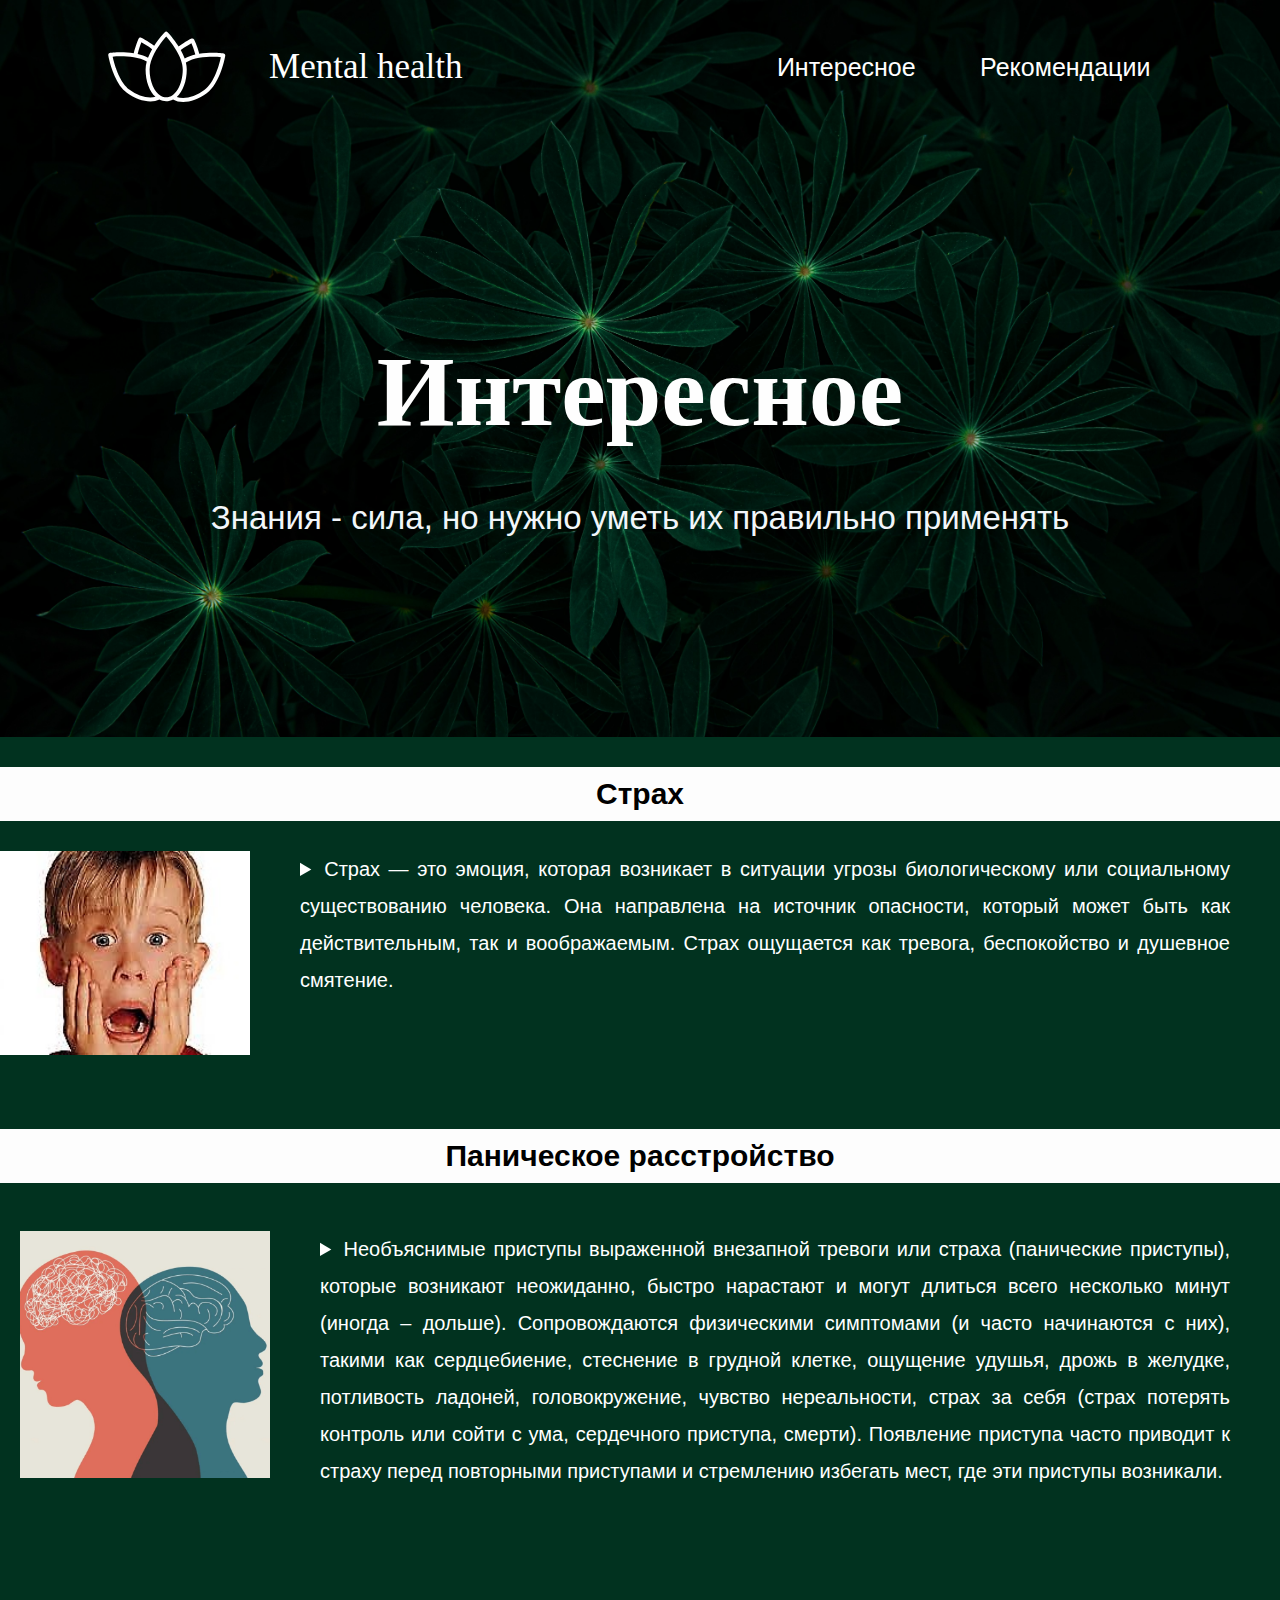
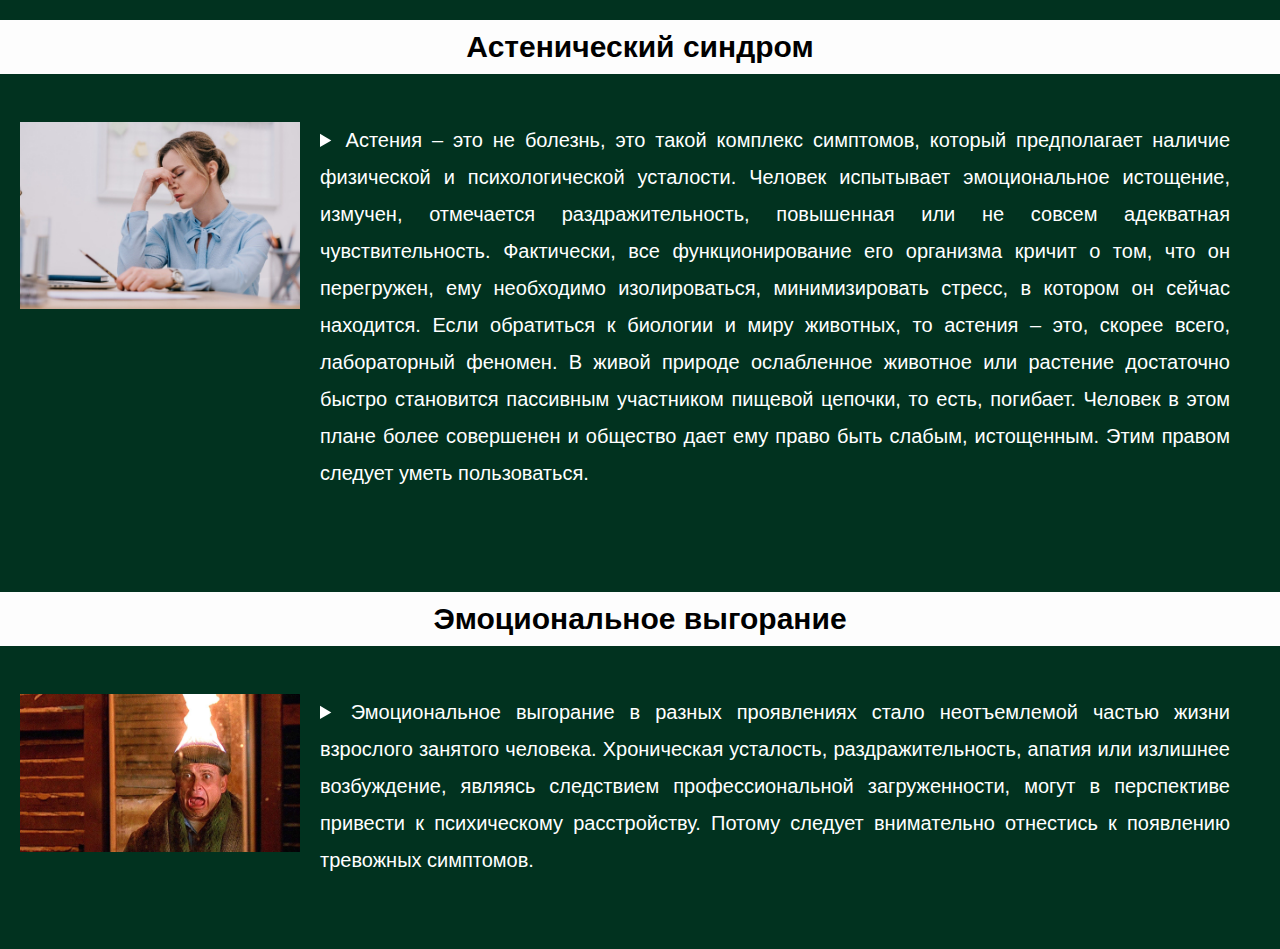
<file: Useful.html>
<!DOCTYPE html>
<html lang="en">
<head>
    <link rel="stylesheet" href="Main.css">
    
    <meta charset="UTF-8">
    <meta http-equiv="X-UA-Compatible" content="IE=edge">
    <meta name="viewport" content="width=device-width, initial-scale=1.0">
    <title>Интересное</title>
</head>
<style>
    .heading{
        color:rgb(242, 246, 250);
        padding-bottom: 200px;
        font-family:'Arial Narrow Bold', Arial, sans-serif;
        font-size: 33px;
        text-align: center;
    }
    body .ph1{
        background: url(imggl3.2.jpeg)   no-repeat center center;
        background-position: 50%;
        background-size: cover;  
        background-repeat: no-repeat;
    }
    body{
        background: url(imgfon1.jpg)   no-repeat center center;
        background-position: 50%;
        background-size: cover;  
        background-repeat: no-repeat; 
    }
    .title {
        background-color: rgb(253, 253, 253);
        padding:10px;
        font-weight: 600;
        font-size: 30px;
        margin-bottom: 30px;
        text-align: center;
        margin-top: 30px;

    }
    .name{
        padding: 7px;
	    width: fit-content;
        line-height: 38px;
	    text-align:justify ;
        font-size: 30px;
        font-weight: 290px;
        
}
.inf{
        padding: 7px;
	    width: fit-content;
        line-height: 38px;
	    text-align:justify ;
        
    }
.name2{
        padding: 7px;
	    width: fit-content;
        line-height: 38px;
	    text-align:justify ;
        font-size:28px;
        font-weight: 200;
}
   .fear details{
        padding-right: 50px;
        line-height: 30px;
        text-align: left;
        padding-bottom: 100px;
        text-align:justify;
        padding-left: 300px; 
        font-size: 20px;
        line-height: 37px;
        background-image: url(index.jpg);
        background-repeat: no-repeat;
        background-position:left top ;
        background-size: 250px;
        color: rgb(255, 255, 255);   
   }
   details p{
     text-indent:20px ;
   }
   .panic details{
        padding-right: 50px;
        text-align: left;
        padding-bottom: 100px;
        text-align:justify;
        padding-left: 300px; 
        font-size: 20px;
        line-height: 37px;
        background-image: url(img1t.png);
        background-repeat: no-repeat;
        background-position: left top;
        background-size: 250px;
        margin-left: 20px;
        color: rgb(255, 255, 255);
   }
   .astenia details{
        padding-right: 50px;
        text-align: left;
        padding-bottom: 70px;
        text-align:justify;
        padding-left: 300px; 
        font-size: 20px;
        line-height: 37px;
        background-image: url(ast1.jpg);
        background-repeat: no-repeat;
        background-position: left top;
        background-size: 280px;
        margin-left: 20px;
        color: rgb(255, 255, 255);
   }
 .burnout details{
        padding-right: 50px;
        text-align: left;
        padding-bottom: 70px;
        text-align:justify;
        padding-left: 300px; 
        font-size: 20px;
        line-height: 37px;
        background-image: url(burn.jpg);
        background-repeat: no-repeat;
        background-position: left top;
        background-size: 280px;
        margin-left: 20px;
        color: rgb(255, 255, 255);
 }
 img {
 vertical-align: top;
 }
 .ph1 h1{
    font-weight:300px;
    padding-bottom:  50px;
    font-family: 'Times New Roman', Times, serif;
    font-size: 100px ;
    text-decoration: none;
    color: rgb(254, 254, 254);
    margin-top: 200px;
    display: flex; 
    justify-content: space-around;
    align-items: center; 
 }
</style>
<body>
    <div class="ph1">
    <header class="top">
        <div class="logo"><img src="imgic.svg" height="30%" width="30%">
        <a href="index.html" class="logoh1">Mental health</a></div>
        <nav><a href="Useful.html">Интересное</a>
        <a href="Test.html">Рекомендации</a>
       </nav>
    </header>
    <h1>Интересное</h1>
    <p class="heading"> Знания - сила, но нужно уметь их правильно применять</p>
    </div>
    <div class="fear">
        <h3 class="title">Страх</h3>
        
        <details> <summary>Страх — это эмоция, которая возникает в ситуации угрозы биологическому или социальному существованию человека. Она направлена на источник опасности, который может быть как действительным, так и воображаемым. Страх ощущается как тревога, беспокойство и душевное смятение.
        </summary><p>Страх был свойственен еще первобытному человеку, и когда он сталкивался с каким-то природным явлением или свирепым животным, именно страх заставлял его убегать, искать укрытия или вступать в схватку, чтобы спасти себе жизнь. Но мы живем в современном мире, основная функция страха в котором сама по себе отошла на второй план. Сегодня нам уже не нужно прятаться от грозы, метать копье в мамонта или спасаться от саблезубого тигра. Однако страх принимает самые разные формы, и в некоторых случаях он, конечно же, помогает, но в иных ситуациях играет нам далеко не на руку. Во многих ситуациях страх является нормальным и здоровым. Страх — это защитная реакция, ведь именно осторожность лежит в основе выживания. Он предупреждает о приближающейся угрозе и помогает удержать нас от попадания в опасные ситуации. Человек, который не умеет плавать, не пойдет глубоко в воду из-за страха утонуть. Страх также помогает нам реагировать на опасность, не задумываясь об этом, помогает сосредоточить внимание и мобилизовать силы. Например, если навстречу нам едет машина, страх может заставить нас отпрыгнуть с дороги и таким образом спасти себе жизнь.</p><p class="name2">Механизм возникновение страха в мозге</p><p> Bсё начинается с того, что ваши органы чувств фиксируют внешний сигнал об опасности (вы можете что-то увидеть, услышать и т.п.), отделы мозга, ответственные за распознавание этих сигналов идентифицируют их как важные и настораживающие. Настораживающие сигналы поступают в центры страха и центры оборонительного поведения мозга- миндалину и гипоталамус. Прежде всего, потенциально опасные сигналы поступают в миндалину, которая распознает врожденные опасности и оценивает существующую степень угрозы для нашей жизни и дает сигнал гипоталамусу включать тип реакции на них. В задней части гипоталамуса находятся нейроны, генерирующие реакции страха и агрессивного поведения. Здесь же находятся нейроны, оценивающие тип внешней угрозы и осуществляющие дополнительный контроль сигналов миндалины о том, как мы будем действовать - убегать от угрозы или нападать в случае опасности. Механизмы отвечающие за нашу реакцию на страх, запускаемые гипоталамусом, идентичны нашей реакции на любую стрессовую ситуацию. </p>
            
        </details>
    </div>
    <div class="panic"> 
        <h3 class="title">Паническое расстройство</h3>
        <img href="img1t.png">
        <details> <summary>  Необъяснимые приступы выраженной внезапной тревоги или страха (панические приступы), которые возникают неожиданно, быстро нарастают и могут длиться всего несколько минут (иногда – дольше). Сопровождаются физическими симптомами (и часто начинаются с них), такими как сердцебиение, стеснение в грудной клетке, ощущение удушья, дрожь в желудке, потливость ладоней, головокружение, чувство нереальности, страх за себя (страх потерять контроль или сойти с ума, сердечного приступа, смерти). Появление приступа часто приводит к страху перед повторными приступами и стремлению избегать мест, где эти приступы возникали.</summary>
        <p>Одним из серьезных расстройств психики, затрагивающим, как психическую сферу, так и соматическую основу, считается паническое расстройство. В соответствии со степенью выраженности, психотерапевты причисляют его либо к расстройствам психики, либо к заболеваниям. Первопричиной его могут быть не только травматические события прошлого, но и биологические нарушения в центральной нервной системе.
        Необъяснимые и резкие приступы заболевания, выраженные во внезапной тревоге или страхе (панические приступы), как правило, возникают неожиданно, их длительность сложно спрогнозировать, подобное длится иногда несколько минут, иногда дольше.</p> <p>Причины страхов, как правило, далеки от реальности.
        Основные наблюдаемые симптомы приступа паники – это учащенное сердцебиение, стеснение в грудной клетке, ощущение удушья, дрожь в области желудка, потливость ладоней, головокружение, чувство нереальности, страх потерять контроль или сойти с ума, страх подобный страху смерти. Человек склонен думать, что проявление приступа паники связано с определенными местами, и поэтому старается избегать мест, где эти приступы возникали. Или каких-либо обстоятельств, которые вызывают приступ.</p>
       <p> Люди, страдающие приступами панического страха, не могут точно сказать, чего конкретно они боятся, причины страхов, как правило, далеки от реальности. Невозможно успокоиться, просто, взяв себя в руки, приступы паники необходимо лечить, помочь справиться с приступами паники может только психотерапевт или опытный психолог. Терапия панического расстройства может состоять в сопровождении клиента через подобное состояние постепенно, в присутствии психотерапевта.</p><p> Основная проблема панического расстройства заключается в том, что после каждого приступа, человек начинает бояться его повторения, чем сам его может спровоцировать. Фактически он начинает жить в состоянии вечного ужаса! Люди начинают искать симптомы надвигающейся атаки, пробовать отследить определенные закономерности изменений в организме. Но именно это состояние может спровоцировать новый приступ.</p>Многие люди, страдающие паническим расстройством, доверяют только медикаментозным способам лечения, используя сильнодействующие лекарственные средства. Но организм со временем привыкает к любым медикаментам, и в конечном итоге, они просто перестают действовать.
        Наиболее эффективный метод борьбы с паническими расстройствами это психотерапия. Существуют разные техники и формы помощи психотерапевта при страхах и панике.
        </details>
    </div>
    <div class="astenia">
        <h3 class="title">Астенический синдром</h3>
        <img href="ast.jpg">
        <details> <summary> Астения – это не болезнь, это такой комплекс симптомов, который предполагает наличие физической и психологической усталости. Человек испытывает эмоциональное истощение, измучен, отмечается раздражительность, повышенная или не совсем адекватная чувствительность. Фактически, все функционирование его организма кричит о том, что он перегружен, ему необходимо изолироваться, минимизировать стресс, в котором он сейчас находится. Если обратиться к биологии и миру животных, то астения – это, скорее всего, лабораторный феномен. В живой природе ослабленное животное или растение достаточно быстро становится пассивным участником пищевой цепочки, то есть, погибает. Человек в этом плане более совершенен и общество дает ему право быть слабым, истощенным. Этим правом следует уметь пользоваться.</summary><p class="name2">Астенический синдром – расплата за жизнь на износ</p><p>Мы все живем в таких реалиях, когда требования к организму на физическом и интеллектуальном уровне предъявляются очень серьезные. Изо дня в день, находясь в погоне за каким-то результатом приходится испытывать большое напряжение, с которым нужно справляться, переживать его, расслабляться. Но, напрягаться все умеют, а расслабляться - нет. Полюс активности современного человека смещен в сторону интеллектуальной нагрузки, поэтому очень много времени занимает компьютер, смартфон или планшет. Соответственно, возникает состояние гиподинамии, когда происходит крайне мало движений, часто выполняется однообразная работа, которая требует сосредоточения и напряжение внимания. В результате возникает своеобразный перекос в функционировании – отказываясь от движения, человек слабеет, сначала физически, а затем – эмоционально и интеллектуально.</p><p> Люди начали предъявлять к себе завышенные требования, совершенно не задумываясь о том, что их жизненные ресурсы ограничены, и стали жить на износ. Для нашего общества такое поведение сейчас очень характерно. Стремление к повышению благосостояния и успеху вынуждает многих отдавать работе все свои часы бодрствования, совершенно не заботясь о полноценном отдыхе. В результате возникает астения, при которой работоспособность существенно падает. Не смотря на это, человек не уменьшает требования к себе, считая по-прежнему, что должен работать как можно больше и доводит свой организм до полного физического и интеллектуального изнеможения. Трудоголик считает, что всего необходимо добиваться тяжким непрерывным трудом. Не достигнув высоких достижений, он считает, что не состоялся как личность и ничего не добился в жизни.</p>
           <p class="name2"> Результаты нервного истощения</p>
           <p>На фоне таких издевательств над собственным организмом, а также вследствие болезней, стрессов, жизненных потрясений появляется нервное истощение – синдром, характеризующийся полным отсутствием сил и маскирующийся под лень, депрессивное состояние, дурной характер. Появляется сильная утомляемость даже после обычной нагрузки, которая сопровождается снижением работоспособности, внимания, наличием тревожности, раздражительности и плохого самочувствия. Астенический синдром часто сопровождается головной болью и головокружением, болью в мышцах конечностей, нарушением сна. Сон становится неглубоким и беспокойным. В дневное время возникает слабость, желание прилечь, но отдых не восстанавливает силы. Постепенно формируется малоподвижный образ жизни, который только усугубляет проявления астении. Часто астению связывают с синдромом хронической усталости, эмоционального выгорания от большого количества контактов с людьми.</p>
            <p>Астенический синдром характеризуется состоянием, когда никого не хочется видеть. Попытки разговоров приводят к еще большему конфликту и его усугублению. Человеку с нервным истощением полезно сделать паузу, немножечко отойти в сторону, отдышаться, попытаться разобраться, с чем связано напряжение, обратиться за помощью к специалисту, который обязательно поможет выйти из тупиковой ситуации.
            Астения вызывается хроническими конфликтами, внутренней эмоциональной утомительной работой, длящейся в течение значительного времени. Если сравнить организм астеничного человека с батарейками, то можно сказать, что у него заканчивается заряд - нервные клетки получают мало питания. Человек нуждается в обретении баланса активности и отдыха. Стимулирование на повышенную продуктивность в этом случае, подстегивание и мотивация – это как попытка выжать заряд из этих севших батареек, пытаясь их как-то расплющить, постучать по ним. Как правило, такие действия приводят к дополнительной декомпенсации, то есть последствия будут еще драматичнее.</p>

        </details >  
    </div>
    <div class="burnout">
        <h3 class="title">Эмоциональное выгорание</h3>
        <img href="burn.jpg">
        <details> <summary>
        Эмоциональное выгорание в разных проявлениях стало неотъемлемой частью жизни взрослого занятого человека. Хроническая усталость, раздражительность, апатия или излишнее возбуждение, являясь следствием профессиональной загруженности, могут в перспективе привести к психическому расстройству. Потому следует внимательно отнестись к появлению тревожных симптомов.</summary>        
            <p class="name2">Причины эмоционального выгорания</p>
        
       <p>Есть внешние и внутренние факторы, которые могут привести к выгоранию. Например, условия работы относятся к внешним — их можно поменять сравнительно быстро. Внутренние факторы — это установки, модели поведения, черты характера и убеждения, которыми человек руководствуется в своих решениях. Внешние условия могут повлиять, когда у человека уже есть внутренние предпосылки для выгорания.</p>
        
        <p class="name2">Внешние факторы</p>
        
        <p>Cреда: нагрузки сверх нормы, напряженный график работы, отсутствие удовлетворяющей оплаты труда, дедлайны; отвлекающие факторы: невозможно погрузиться в работу, все время что-то вырывает из процесса; нелюбимая работа, рабочие конфликты, нездоровая атмосфера, давление или изоляция в коллективе.</p>
        
        <p class="name2">Внутренние факторы</p>
        
        <p>Гиперответственность: «должен сделать правильно, вовремя, идеально»;
        убеждения: «я должен много работать», «отдохнем на пенсии», «если я буду мало работать, у меня не будет денег, я погибну от голода и нищеты»; ощущение, что работа это сверхценность, она всегда на первом месте;
        долженствования: «я должен быть успешным\выглядеть состоявшимся\доказать кому-то что-то»;
        </p>
        
        <p class="name2">Признаки эмоционального выгорания</p>
        
        <p>Отследить первые признаки выгорания бывает сложно, так как состояние меняется постепенно, говорит Константин Почтенный: «Из-за внутренних факторов человек продолжает терпеть ситуацию, где его все не устраивает. В состояние выгорания он входит плавно, по своей структуре это движение похоже на спираль. Постепенно отказывается то от одного, то от другого, не замечая, как скатывается в это состояние».
        
        Раньше понятие выгорания применяли только к тем, кто работает в сферах, где приходится много общаться с людьми. Сейчас его относят к любой деятельности — выгореть можно и от домашних дел.
        
        У человека с эмоциональным выгоранием есть тревожные мысли. Они касаются, например, возможных неудач на работе: «я не справлюсь, у меня не получится». Будущее представляется как неясное, тревожное, в нем все будет хуже, чем сейчас. Может быть чувство опустошенности — все, что раньше нравилось, стало неинтересно.
        
        Физическая усталость тоже возможна — человек начинает чаще болеть, потому что тело пытается отдохнуть. Излишняя раздражительность, апатичные состояния, нежелание контактировать с другими людьми, потому что это тоже трата энергии. Также появляется негативная оценка себя: человек считает, что он бесполезен, ни на что не способен, испытывает обреченность из-за этого. Здесь выгорание очень схоже с депрессией.</p>
       <p> В самом по себе выгорании нет ничего плохого. Это организм бьет тревогу, сообщает, что в жизни что-то идет не так. Не стоит стараться срочно ликвидировать признаки выгорания, только чтобы продолжать работать в том же ритме. Наоборот, это сигнальная система, которая говорит о необходимости изменений.</p>
        
    </div>
   
    
</body>
</html>
</file>
<file: Main.css>
html {
    box-sizing: border-box;
    font-size: 16px;
    min-height: 100%;
    background-size: cover;
  }
  
  *, *:before, *:after {
    box-sizing: inherit;
  }
  
  body, h1, h2, h3, h4, h5, h6, p, ol, ul {
    margin: 0;
    padding: 0; 
	  min-height: auto;
  }
  
  ol, ul {
    list-style: none;
  }
  
  img {
    max-width: 100%;
    max-height: 100%;
  }
  body{
    font-family:'League Spartan',sans-serif;

  }
.top h1{
  display: flex;
  justify-content: space-around;
  padding: 10px;
  align-items: center;
  font-weight: 200 ;
  font-size: 40px; 
  width: 80%;
  color: rgb(244, 244, 245);
  font-family:'Times New Roman', serif;
  margin-right: 100px;
} 

.logo{
  display:flex;
  align-items: center;
  font-weight: 200 ;
  font-size: 25px !important;
  width: 35%;
  color: rgb(244, 244, 245);
  font-family:'Times New Roman', serif;
  
}

.top {
    flex-wrap: wrap;
    display: flex; 
    justify-content: space-around;
    align-items: center;   
    
}
.top img{
  filter: invert(1);
  
}
.top a{

    text-decoration: none;
    background-color: none;
    padding: 30px;
    width: 350px;
    color:rgb(255, 255, 255);
    text-align: center;
    font-size: 25px ;
    font-weight: 300;
    font-family:Arial, Helvetica, sans-serif;
    
}

.logoh1{
    margin-right: 50px;
    font-family: 'Times New Roman', serif !important ;
    font-size: 35px !important;
    text-decoration: none;
    color: rgb(254, 254, 254);
    display: flex;
    justify-content: space-around;
    align-items: left !important;
    font-weight: 200 ;
    text-align: left;
    
}
</file>
